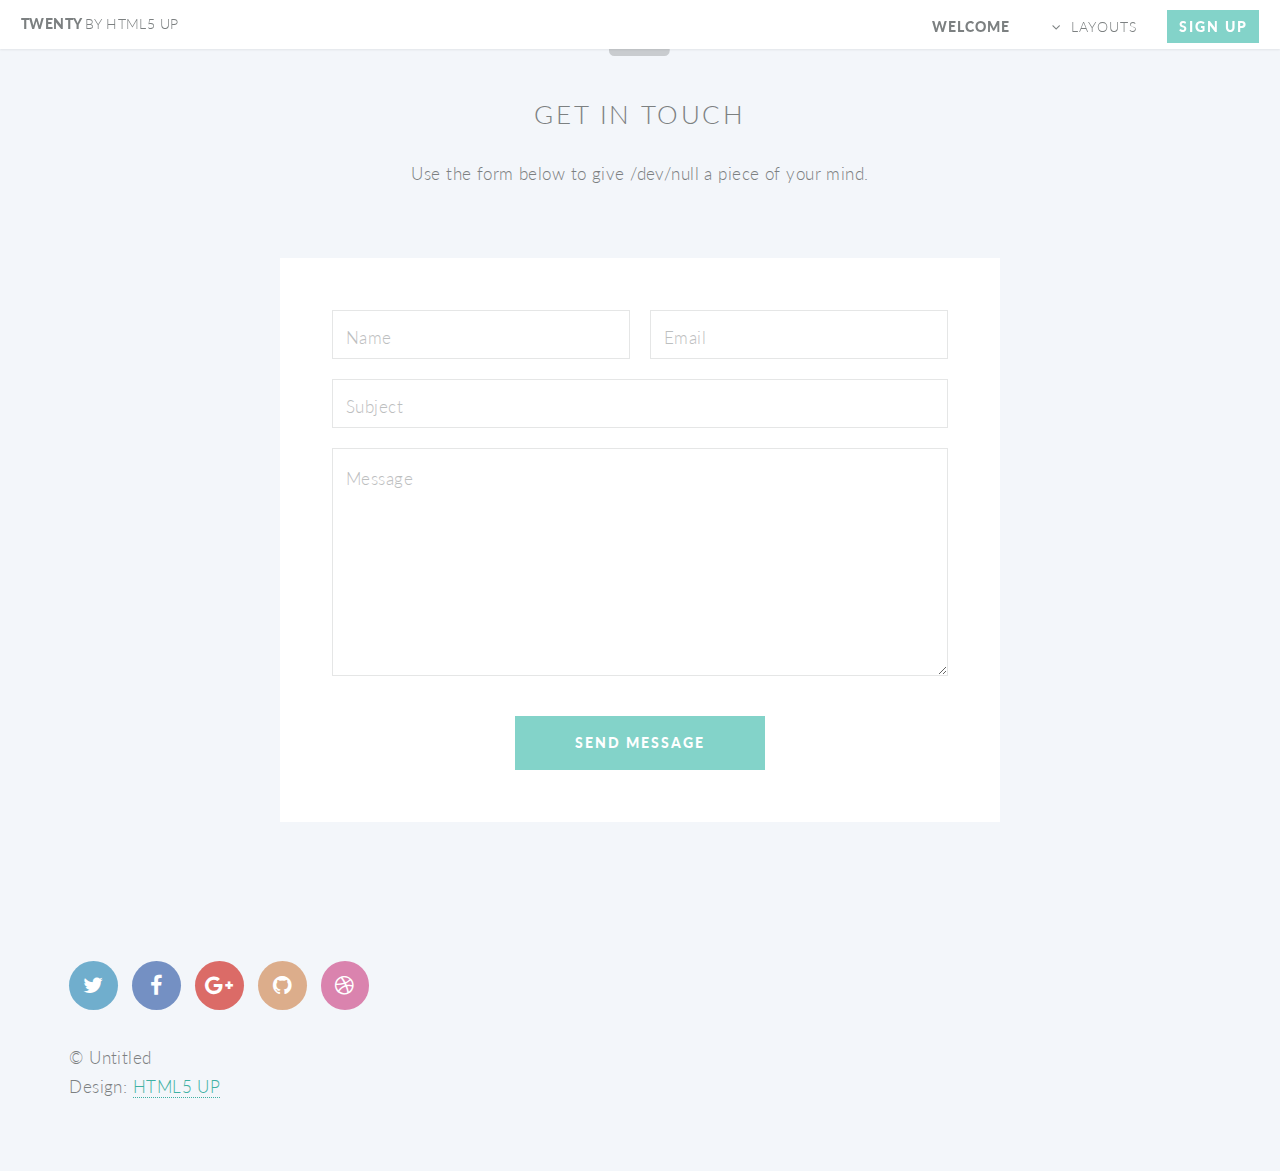
<file: contact.html>
<!DOCTYPE HTML>
<!--
	Twenty by HTML5 UP
	html5up.net | @ajlkn
	Free for personal and commercial use under the CCA 3.0 license (html5up.net/license)
-->
<html>
	<head>
		<title>Contact - Twenty by HTML5 UP</title>
		<meta charset="utf-8" />
		<meta name="viewport" content="width=device-width, initial-scale=1" />
		<!--[if lte IE 8]><script src="assets/js/ie/html5shiv.js"></script><![endif]-->
		<link rel="stylesheet" href="assets/css/main.css" />
		<!--[if lte IE 8]><link rel="stylesheet" href="assets/css/ie8.css" /><![endif]-->
		<!--[if lte IE 9]><link rel="stylesheet" href="assets/css/ie9.css" /><![endif]-->
	</head>
	<body class="contact">
		<div id="page-wrapper">

			<!-- Header -->
				<header id="header">
					<h1 id="logo"><a href="index.html">Twenty <span>by HTML5 UP</span></a></h1>
					<nav id="nav">
						<ul>
							<li class="current"><a href="index.html">Welcome</a></li>
							<li class="submenu">
								<a href="#">Layouts</a>
								<ul>
									<li><a href="left-sidebar.html">Left Sidebar</a></li>
									<li><a href="right-sidebar.html">Right Sidebar</a></li>
									<li><a href="no-sidebar.html">No Sidebar</a></li>
									<li><a href="contact.html">Contact</a></li>
									<li class="submenu">
										<a href="#">Submenu</a>
										<ul>
											<li><a href="#">Dolore Sed</a></li>
											<li><a href="#">Consequat</a></li>
											<li><a href="#">Lorem Magna</a></li>
											<li><a href="#">Sed Magna</a></li>
											<li><a href="#">Ipsum Nisl</a></li>
										</ul>
									</li>
								</ul>
							</li>
							<li><a href="#" class="button special">Sign Up</a></li>
						</ul>
					</nav>
				</header>

			<!-- Main -->
				<article id="main">

					<header class="special container">
						<span class="icon fa-envelope"></span>
						<h2>Get In Touch</h2>
						<p>Use the form below to give /dev/null a piece of your mind.</p>
					</header>

					<!-- One -->
						<section class="wrapper style4 special container 75%">

							<!-- Content -->
								<div class="content">
									<form>
										<div class="row 50%">
											<div class="6u 12u(mobile)">
												<input type="text" name="name" placeholder="Name" />
											</div>
											<div class="6u 12u(mobile)">
												<input type="text" name="email" placeholder="Email" />
											</div>
										</div>
										<div class="row 50%">
											<div class="12u">
												<input type="text" name="subject" placeholder="Subject" />
											</div>
										</div>
										<div class="row 50%">
											<div class="12u">
												<textarea name="message" placeholder="Message" rows="7"></textarea>
											</div>
										</div>
										<div class="row">
											<div class="12u">
												<ul class="buttons">
													<li><input type="submit" class="special" value="Send Message" /></li>
												</ul>
											</div>
										</div>
									</form>
								</div>

						</section>

				</article>

			<!-- Footer -->
				<footer id="footer">

					<ul class="icons">
						<li><a href="#" class="icon circle fa-twitter"><span class="label">Twitter</span></a></li>
						<li><a href="#" class="icon circle fa-facebook"><span class="label">Facebook</span></a></li>
						<li><a href="#" class="icon circle fa-google-plus"><span class="label">Google+</span></a></li>
						<li><a href="#" class="icon circle fa-github"><span class="label">Github</span></a></li>
						<li><a href="#" class="icon circle fa-dribbble"><span class="label">Dribbble</span></a></li>
					</ul>

					<ul class="copyright">
						<li>&copy; Untitled</li><li>Design: <a href="http://html5up.net">HTML5 UP</a></li>
					</ul>

				</footer>

		</div>

		<!-- Scripts -->
			<script src="assets/js/jquery.min.js"></script>
			<script src="assets/js/jquery.dropotron.min.js"></script>
			<script src="assets/js/jquery.scrolly.min.js"></script>
			<script src="assets/js/jquery.scrollgress.min.js"></script>
			<script src="assets/js/skel.min.js"></script>
			<script src="assets/js/util.js"></script>
			<!--[if lte IE 8]><script src="assets/js/ie/respond.min.js"></script><![endif]-->
			<script src="assets/js/main.js"></script>

	</body>
</html>
</file>
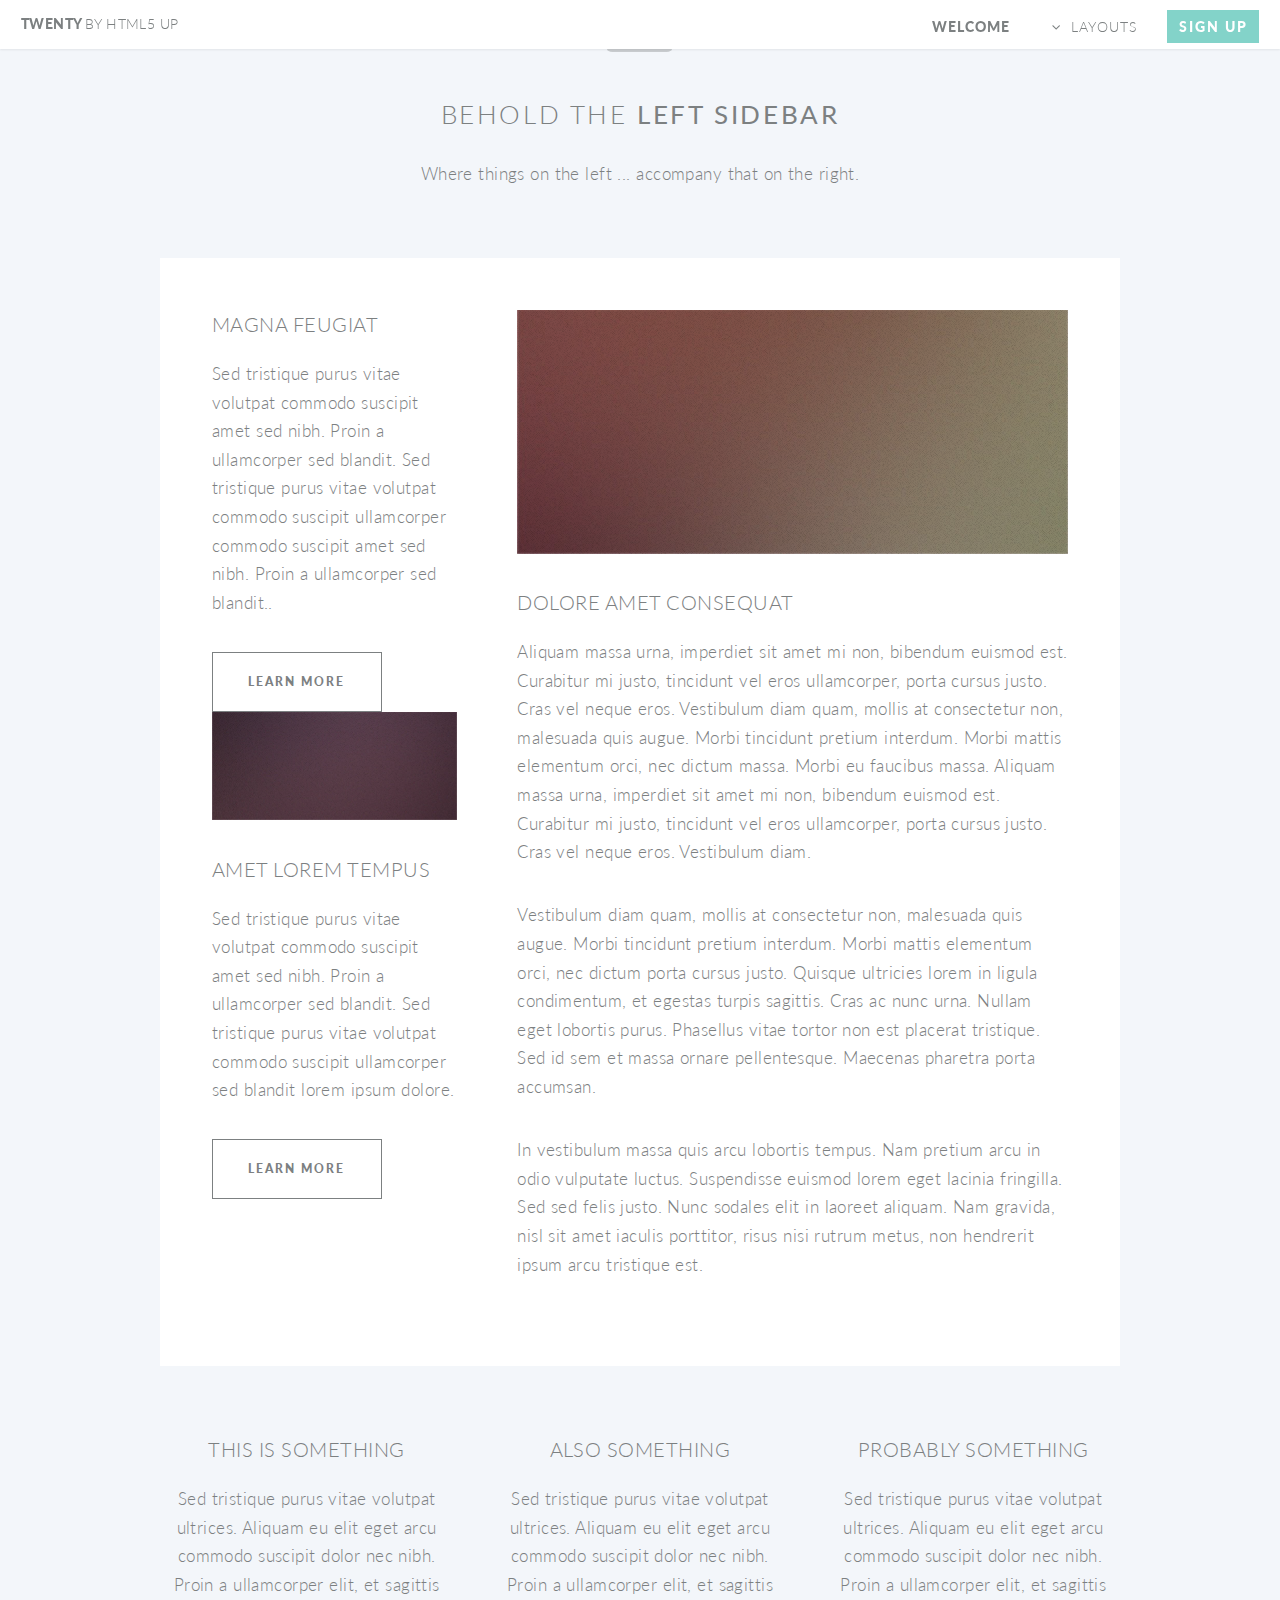
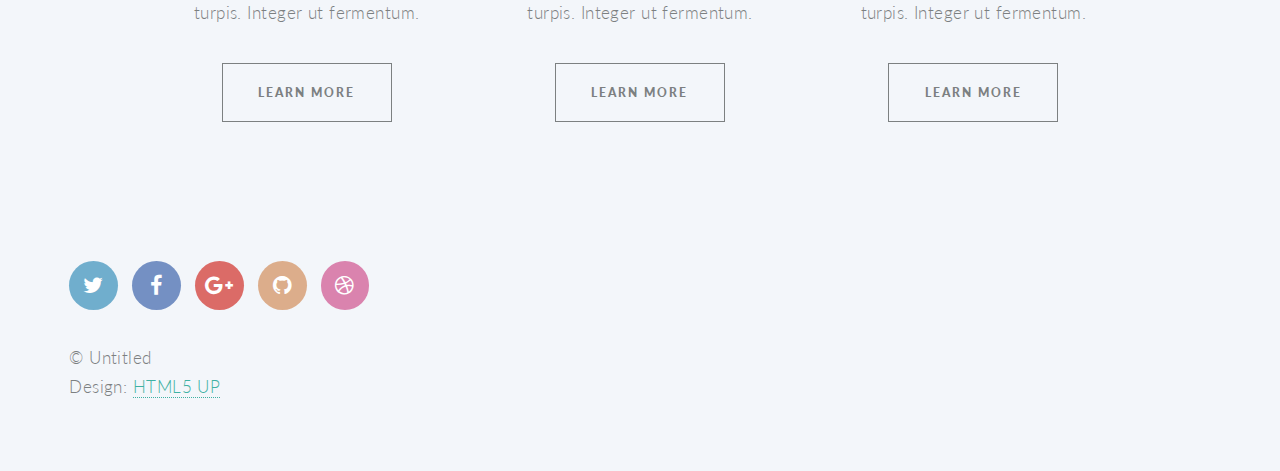
<file: left-sidebar.html>
<!DOCTYPE HTML>
<!--
	Twenty by HTML5 UP
	html5up.net | @ajlkn
	Free for personal and commercial use under the CCA 3.0 license (html5up.net/license)
-->
<html>
	<head>
		<title>Left Sidebar - Twenty by HTML5 UP</title>
		<meta charset="utf-8" />
		<meta name="viewport" content="width=device-width, initial-scale=1" />
		<!--[if lte IE 8]><script src="assets/js/ie/html5shiv.js"></script><![endif]-->
		<link rel="stylesheet" href="assets/css/main.css" />
		<!--[if lte IE 8]><link rel="stylesheet" href="assets/css/ie8.css" /><![endif]-->
		<!--[if lte IE 9]><link rel="stylesheet" href="assets/css/ie9.css" /><![endif]-->
	</head>
	<body class="left-sidebar">
		<div id="page-wrapper">

			<!-- Header -->
				<header id="header">
					<h1 id="logo"><a href="index.html">Twenty <span>by HTML5 UP</span></a></h1>
					<nav id="nav">
						<ul>
							<li class="current"><a href="index.html">Welcome</a></li>
							<li class="submenu">
								<a href="#">Layouts</a>
								<ul>
									<li><a href="left-sidebar.html">Left Sidebar</a></li>
									<li><a href="right-sidebar.html">Right Sidebar</a></li>
									<li><a href="no-sidebar.html">No Sidebar</a></li>
									<li><a href="contact.html">Contact</a></li>
									<li class="submenu">
										<a href="#">Submenu</a>
										<ul>
											<li><a href="#">Dolore Sed</a></li>
											<li><a href="#">Consequat</a></li>
											<li><a href="#">Lorem Magna</a></li>
											<li><a href="#">Sed Magna</a></li>
											<li><a href="#">Ipsum Nisl</a></li>
										</ul>
									</li>
								</ul>
							</li>
							<li><a href="#" class="button special">Sign Up</a></li>
						</ul>
					</nav>
				</header>

			<!-- Main -->
				<article id="main">

					<header class="special container">
						<span class="icon fa-laptop"></span>
						<h2>Behold the <strong>Left Sidebar</strong></h2>
						<p>Where things on the left ... accompany that on the right.</p>
					</header>

					<!-- One -->
						<section class="wrapper style4 container">

							<div class="row 150%">
								<div class="4u 12u(narrower)">

									<!-- Sidebar -->
										<div class="sidebar">
											<section>
												<header>
													<h3>Magna Feugiat</h3>
												</header>
												<p>Sed tristique purus vitae volutpat commodo suscipit amet sed nibh. Proin a ullamcorper sed blandit. Sed tristique purus vitae volutpat commodo suscipit ullamcorper commodo suscipit amet sed nibh. Proin a ullamcorper sed blandit..</p>
												<footer>
													<ul class="buttons">
														<li><a href="#" class="button small">Learn More</a></li>
													</ul>
												</footer>
											</section>

											<section>
												<a href="#" class="image featured"><img src="images/pic03.jpg" alt="" /></a>
												<header>
													<h3>Amet Lorem Tempus</h3>
												</header>
												<p>Sed tristique purus vitae volutpat commodo suscipit amet sed nibh. Proin a ullamcorper sed blandit. Sed tristique purus vitae volutpat commodo suscipit ullamcorper sed blandit lorem ipsum dolore.</p>
												<footer>
													<ul class="buttons">
														<li><a href="#" class="button small">Learn More</a></li>
													</ul>
												</footer>
											</section>
										</div>

								</div>
								<div class="8u 12u(narrower) important(narrower)">

									<!-- Content -->
										<div class="content">
											<section>
												<a href="#" class="image featured"><img src="images/pic02.jpg" alt="" /></a>
												<header>
													<h3>Dolore Amet Consequat</h3>
												</header>
												<p>Aliquam massa urna, imperdiet sit amet mi non, bibendum euismod est. Curabitur mi justo, tincidunt vel eros ullamcorper, porta cursus justo. Cras vel neque eros. Vestibulum diam quam, mollis at consectetur non, malesuada quis augue. Morbi tincidunt pretium interdum. Morbi mattis elementum orci, nec dictum massa. Morbi eu faucibus massa. Aliquam massa urna, imperdiet sit amet mi non, bibendum euismod est. Curabitur mi justo, tincidunt vel eros ullamcorper, porta cursus justo. Cras vel neque eros. Vestibulum diam.</p>
												<p>Vestibulum diam quam, mollis at consectetur non, malesuada quis augue. Morbi tincidunt pretium interdum. Morbi mattis elementum orci, nec dictum porta cursus justo. Quisque ultricies lorem in ligula condimentum, et egestas turpis sagittis. Cras ac nunc urna. Nullam eget lobortis purus. Phasellus vitae tortor non est placerat tristique. Sed id sem et massa ornare pellentesque. Maecenas pharetra porta accumsan. </p>
												<p>In vestibulum massa quis arcu lobortis tempus. Nam pretium arcu in odio vulputate luctus. Suspendisse euismod lorem eget lacinia fringilla. Sed sed felis justo. Nunc sodales elit in laoreet aliquam. Nam gravida, nisl sit amet iaculis porttitor, risus nisi rutrum metus, non hendrerit ipsum arcu tristique est.</p>
											</section>
										</div>

								</div>
							</div>
						</section>

					<!-- Two -->
						<section class="wrapper style1 container special">
							<div class="row">
								<div class="4u 12u(narrower)">

									<section>
										<header>
											<h3>This is Something</h3>
										</header>
										<p>Sed tristique purus vitae volutpat ultrices. Aliquam eu elit eget arcu commodo suscipit dolor nec nibh. Proin a ullamcorper elit, et sagittis turpis. Integer ut fermentum.</p>
										<footer>
											<ul class="buttons">
												<li><a href="#" class="button small">Learn More</a></li>
											</ul>
										</footer>
									</section>

								</div>
								<div class="4u 12u(narrower)">

									<section>
										<header>
											<h3>Also Something</h3>
										</header>
										<p>Sed tristique purus vitae volutpat ultrices. Aliquam eu elit eget arcu commodo suscipit dolor nec nibh. Proin a ullamcorper elit, et sagittis turpis. Integer ut fermentum.</p>
										<footer>
											<ul class="buttons">
												<li><a href="#" class="button small">Learn More</a></li>
											</ul>
										</footer>
									</section>

								</div>
								<div class="4u 12u(narrower)">

									<section>
										<header>
											<h3>Probably Something</h3>
										</header>
										<p>Sed tristique purus vitae volutpat ultrices. Aliquam eu elit eget arcu commodo suscipit dolor nec nibh. Proin a ullamcorper elit, et sagittis turpis. Integer ut fermentum.</p>
										<footer>
											<ul class="buttons">
												<li><a href="#" class="button small">Learn More</a></li>
											</ul>
										</footer>
									</section>

								</div>
							</div>
						</section>

				</article>

			<!-- Footer -->
				<footer id="footer">

					<ul class="icons">
						<li><a href="#" class="icon circle fa-twitter"><span class="label">Twitter</span></a></li>
						<li><a href="#" class="icon circle fa-facebook"><span class="label">Facebook</span></a></li>
						<li><a href="#" class="icon circle fa-google-plus"><span class="label">Google+</span></a></li>
						<li><a href="#" class="icon circle fa-github"><span class="label">Github</span></a></li>
						<li><a href="#" class="icon circle fa-dribbble"><span class="label">Dribbble</span></a></li>
					</ul>

					<ul class="copyright">
						<li>&copy; Untitled</li><li>Design: <a href="http://html5up.net">HTML5 UP</a></li>
					</ul>

				</footer>

		</div>

		<!-- Scripts -->
			<script src="assets/js/jquery.min.js"></script>
			<script src="assets/js/jquery.dropotron.min.js"></script>
			<script src="assets/js/jquery.scrolly.min.js"></script>
			<script src="assets/js/jquery.scrollgress.min.js"></script>
			<script src="assets/js/skel.min.js"></script>
			<script src="assets/js/util.js"></script>
			<!--[if lte IE 8]><script src="assets/js/ie/respond.min.js"></script><![endif]-->
			<script src="assets/js/main.js"></script>

	</body>
</html>
</file>
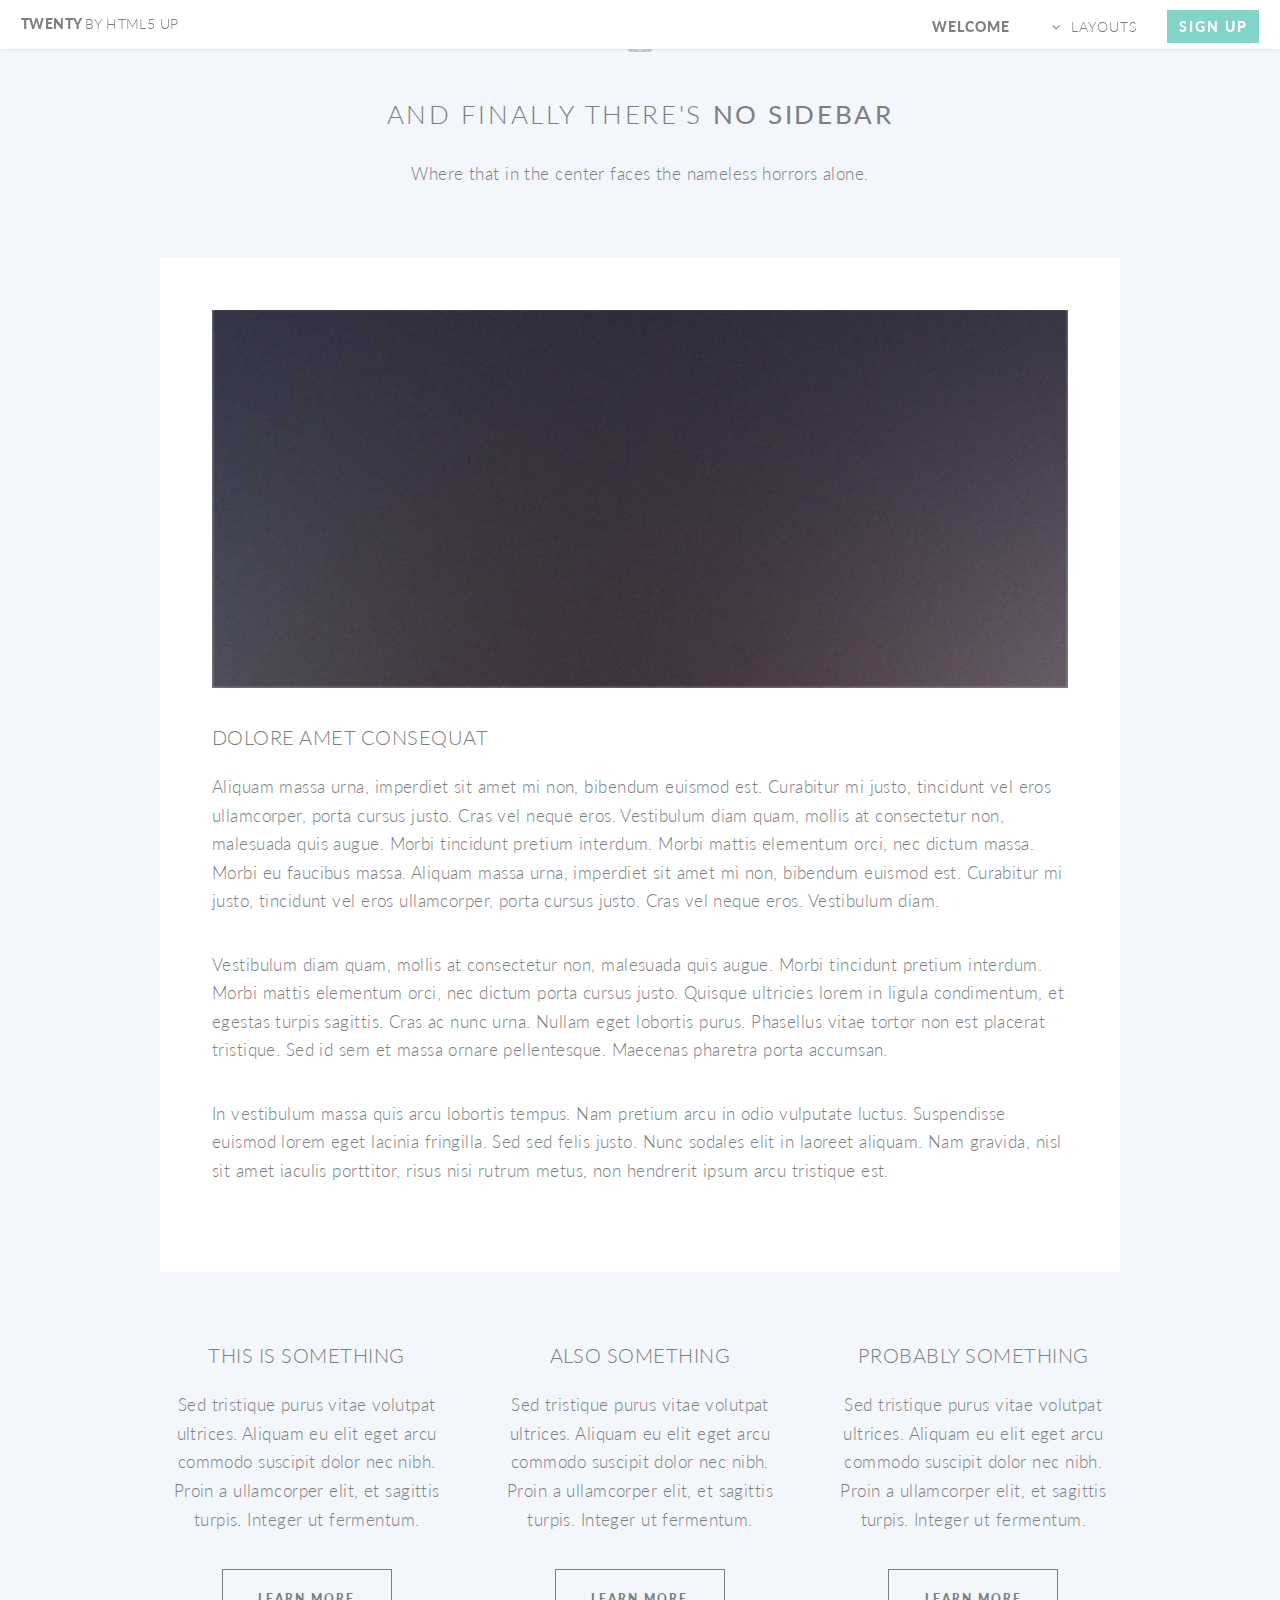
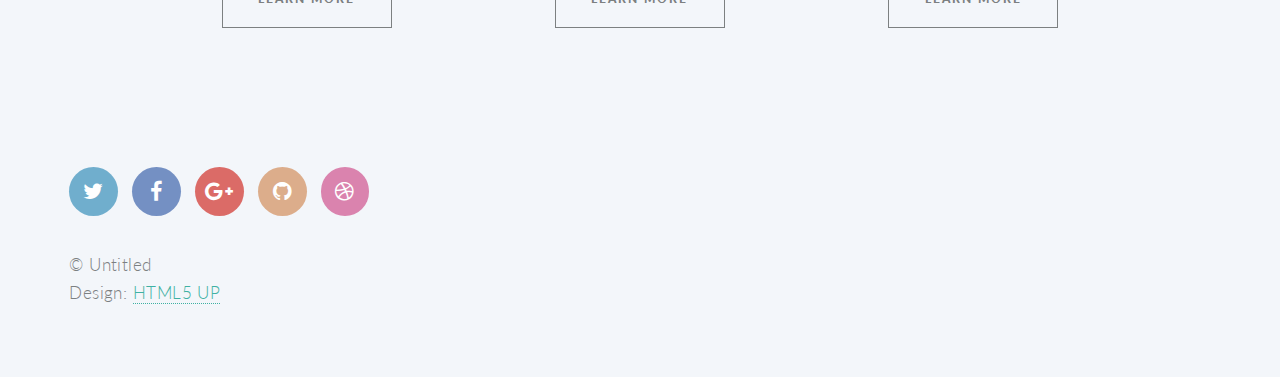
<file: no-sidebar.html>
<!DOCTYPE HTML>
<!--
	Twenty by HTML5 UP
	html5up.net | @ajlkn
	Free for personal and commercial use under the CCA 3.0 license (html5up.net/license)
-->
<html>
	<head>
		<title>No Sidebar - Twenty by HTML5 UP</title>
		<meta charset="utf-8" />
		<meta name="viewport" content="width=device-width, initial-scale=1" />
		<!--[if lte IE 8]><script src="assets/js/ie/html5shiv.js"></script><![endif]-->
		<link rel="stylesheet" href="assets/css/main.css" />
		<!--[if lte IE 8]><link rel="stylesheet" href="assets/css/ie8.css" /><![endif]-->
		<!--[if lte IE 9]><link rel="stylesheet" href="assets/css/ie9.css" /><![endif]-->
	</head>
	<body class="no-sidebar">
		<div id="page-wrapper">

			<!-- Header -->
				<header id="header">
					<h1 id="logo"><a href="index.html">Twenty <span>by HTML5 UP</span></a></h1>
					<nav id="nav">
						<ul>
							<li class="current"><a href="index.html">Welcome</a></li>
							<li class="submenu">
								<a href="#">Layouts</a>
								<ul>
									<li><a href="left-sidebar.html">Left Sidebar</a></li>
									<li><a href="right-sidebar.html">Right Sidebar</a></li>
									<li><a href="no-sidebar.html">No Sidebar</a></li>
									<li><a href="contact.html">Contact</a></li>
									<li class="submenu">
										<a href="#">Submenu</a>
										<ul>
											<li><a href="#">Dolore Sed</a></li>
											<li><a href="#">Consequat</a></li>
											<li><a href="#">Lorem Magna</a></li>
											<li><a href="#">Sed Magna</a></li>
											<li><a href="#">Ipsum Nisl</a></li>
										</ul>
									</li>
								</ul>
							</li>
							<li><a href="#" class="button special">Sign Up</a></li>
						</ul>
					</nav>
				</header>

			<!-- Main -->
				<article id="main">

					<header class="special container">
						<span class="icon fa-mobile"></span>
						<h2>And finally there's <strong>No Sidebar</strong></h2>
						<p>Where that in the center faces the nameless horrors alone.</p>
					</header>

					<!-- One -->
						<section class="wrapper style4 container">

							<!-- Content -->
								<div class="content">
									<section>
										<a href="#" class="image featured"><img src="images/pic04.jpg" alt="" /></a>
										<header>
											<h3>Dolore Amet Consequat</h3>
										</header>
										<p>Aliquam massa urna, imperdiet sit amet mi non, bibendum euismod est. Curabitur mi justo, tincidunt vel eros ullamcorper, porta cursus justo. Cras vel neque eros. Vestibulum diam quam, mollis at consectetur non, malesuada quis augue. Morbi tincidunt pretium interdum. Morbi mattis elementum orci, nec dictum massa. Morbi eu faucibus massa. Aliquam massa urna, imperdiet sit amet mi non, bibendum euismod est. Curabitur mi justo, tincidunt vel eros ullamcorper, porta cursus justo. Cras vel neque eros. Vestibulum diam.</p>
										<p>Vestibulum diam quam, mollis at consectetur non, malesuada quis augue. Morbi tincidunt pretium interdum. Morbi mattis elementum orci, nec dictum porta cursus justo. Quisque ultricies lorem in ligula condimentum, et egestas turpis sagittis. Cras ac nunc urna. Nullam eget lobortis purus. Phasellus vitae tortor non est placerat tristique. Sed id sem et massa ornare pellentesque. Maecenas pharetra porta accumsan. </p>
										<p>In vestibulum massa quis arcu lobortis tempus. Nam pretium arcu in odio vulputate luctus. Suspendisse euismod lorem eget lacinia fringilla. Sed sed felis justo. Nunc sodales elit in laoreet aliquam. Nam gravida, nisl sit amet iaculis porttitor, risus nisi rutrum metus, non hendrerit ipsum arcu tristique est.</p>
									</section>
								</div>

						</section>

					<!-- Two -->
						<section class="wrapper style1 container special">
							<div class="row">
								<div class="4u 12u(narrower)">

									<section>
										<header>
											<h3>This is Something</h3>
										</header>
										<p>Sed tristique purus vitae volutpat ultrices. Aliquam eu elit eget arcu commodo suscipit dolor nec nibh. Proin a ullamcorper elit, et sagittis turpis. Integer ut fermentum.</p>
										<footer>
											<ul class="buttons">
												<li><a href="#" class="button small">Learn More</a></li>
											</ul>
										</footer>
									</section>

								</div>
								<div class="4u 12u(narrower)">

									<section>
										<header>
											<h3>Also Something</h3>
										</header>
										<p>Sed tristique purus vitae volutpat ultrices. Aliquam eu elit eget arcu commodo suscipit dolor nec nibh. Proin a ullamcorper elit, et sagittis turpis. Integer ut fermentum.</p>
										<footer>
											<ul class="buttons">
												<li><a href="#" class="button small">Learn More</a></li>
											</ul>
										</footer>
									</section>

								</div>
								<div class="4u 12u(narrower)">

									<section>
										<header>
											<h3>Probably Something</h3>
										</header>
										<p>Sed tristique purus vitae volutpat ultrices. Aliquam eu elit eget arcu commodo suscipit dolor nec nibh. Proin a ullamcorper elit, et sagittis turpis. Integer ut fermentum.</p>
										<footer>
											<ul class="buttons">
												<li><a href="#" class="button small">Learn More</a></li>
											</ul>
										</footer>
									</section>

								</div>
							</div>
						</section>

				</article>

			<!-- Footer -->
				<footer id="footer">

					<ul class="icons">
						<li><a href="#" class="icon circle fa-twitter"><span class="label">Twitter</span></a></li>
						<li><a href="#" class="icon circle fa-facebook"><span class="label">Facebook</span></a></li>
						<li><a href="#" class="icon circle fa-google-plus"><span class="label">Google+</span></a></li>
						<li><a href="#" class="icon circle fa-github"><span class="label">Github</span></a></li>
						<li><a href="#" class="icon circle fa-dribbble"><span class="label">Dribbble</span></a></li>
					</ul>

					<ul class="copyright">
						<li>&copy; Untitled</li><li>Design: <a href="http://html5up.net">HTML5 UP</a></li>
					</ul>

				</footer>

		</div>

		<!-- Scripts -->
			<script src="assets/js/jquery.min.js"></script>
			<script src="assets/js/jquery.dropotron.min.js"></script>
			<script src="assets/js/jquery.scrolly.min.js"></script>
			<script src="assets/js/jquery.scrollgress.min.js"></script>
			<script src="assets/js/skel.min.js"></script>
			<script src="assets/js/util.js"></script>
			<!--[if lte IE 8]><script src="assets/js/ie/respond.min.js"></script><![endif]-->
			<script src="assets/js/main.js"></script>

	</body>
</html>
</file>
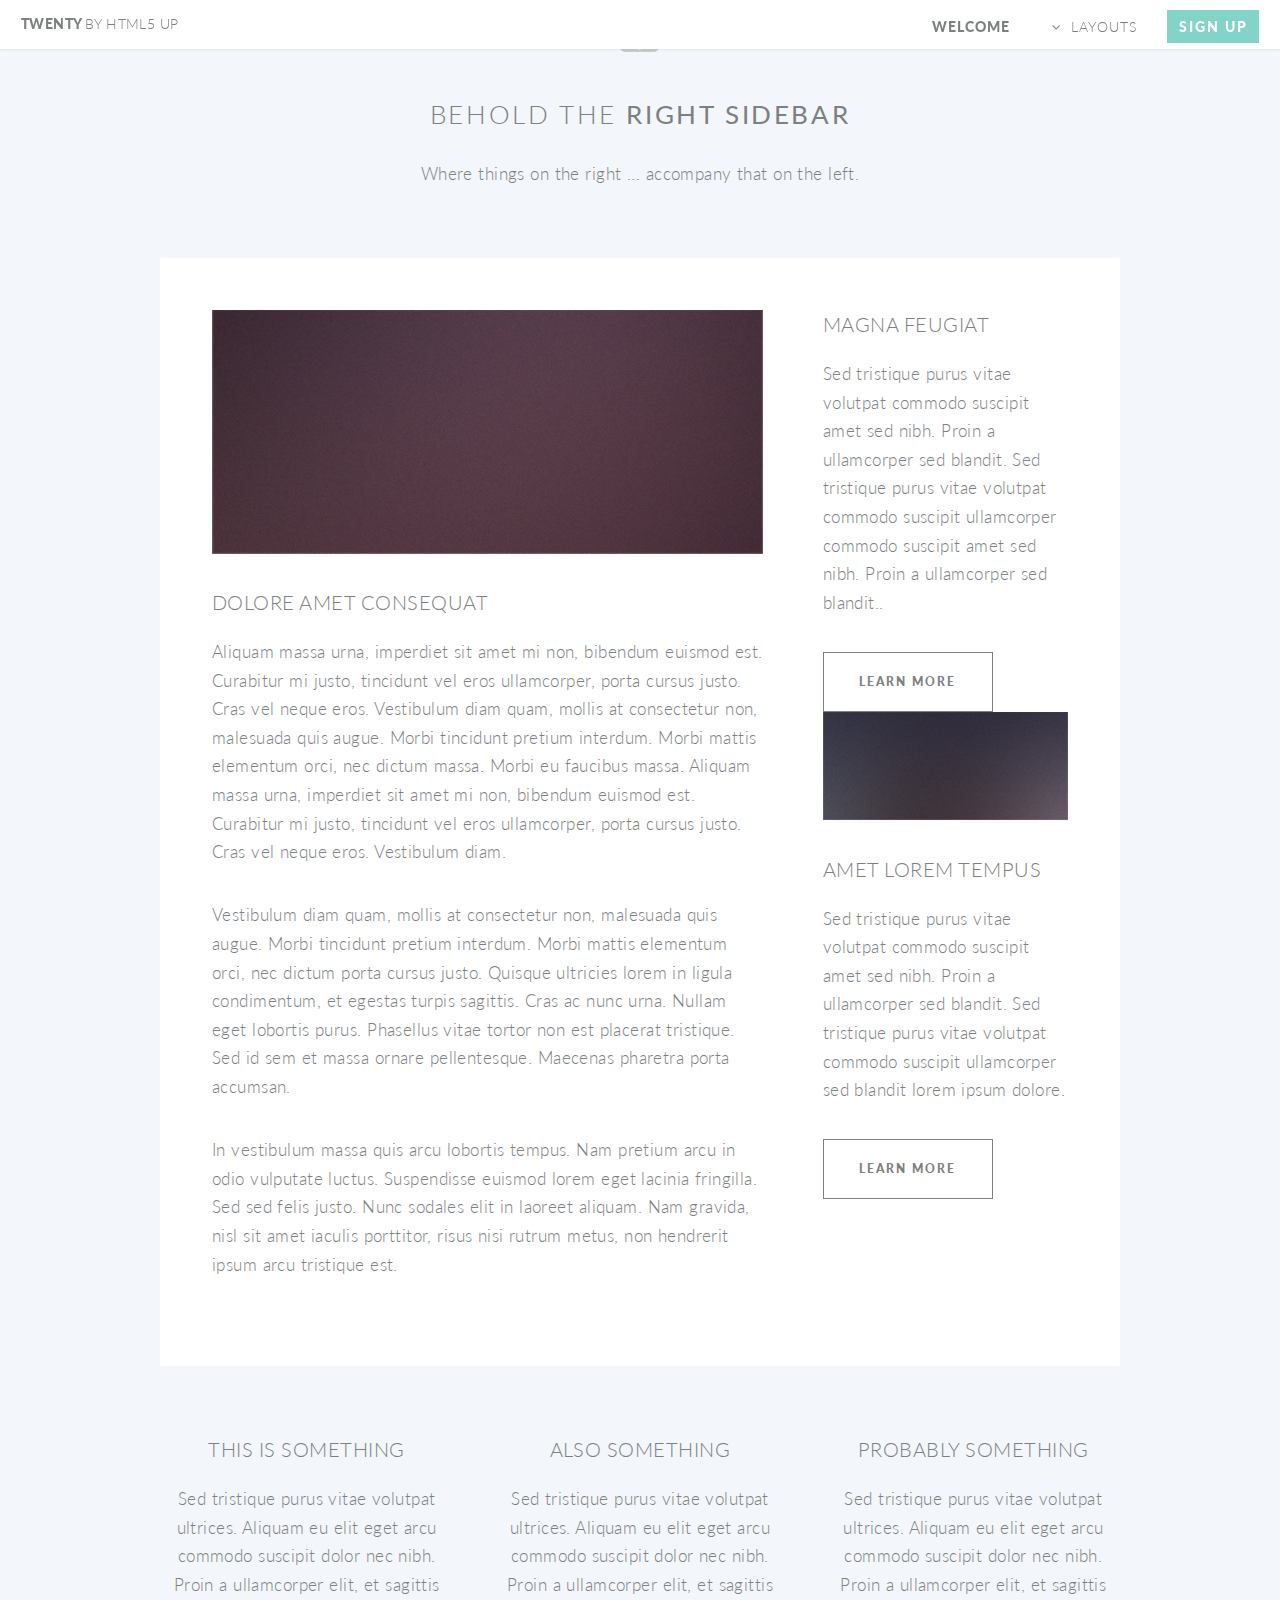
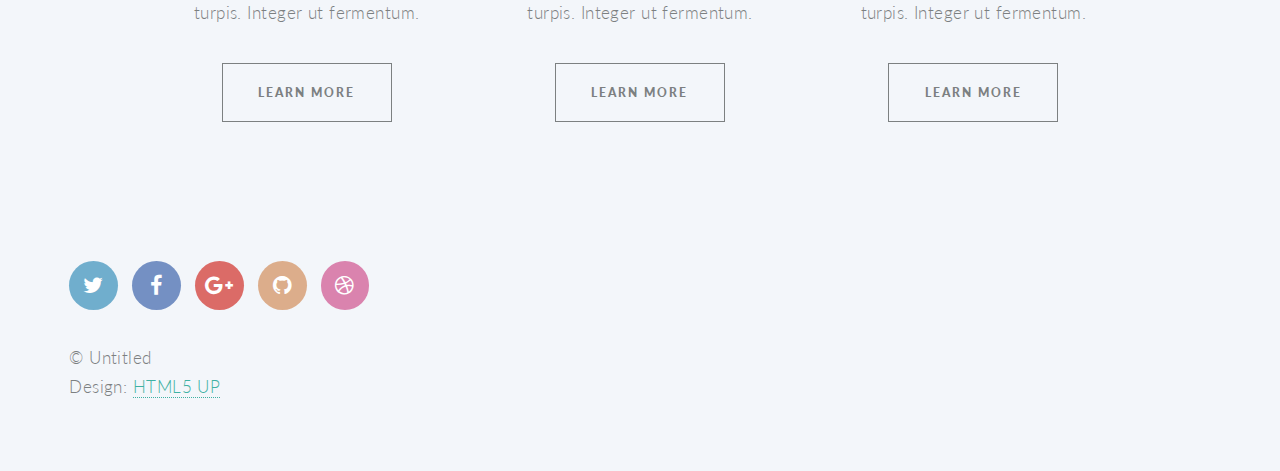
<file: right-sidebar.html>
<!DOCTYPE HTML>
<!--
	Twenty by HTML5 UP
	html5up.net | @ajlkn
	Free for personal and commercial use under the CCA 3.0 license (html5up.net/license)
-->
<html>
	<head>
		<title>Right Sidebar - Twenty by HTML5 UP</title>
		<meta charset="utf-8" />
		<meta name="viewport" content="width=device-width, initial-scale=1" />
		<!--[if lte IE 8]><script src="assets/js/ie/html5shiv.js"></script><![endif]-->
		<link rel="stylesheet" href="assets/css/main.css" />
		<!--[if lte IE 8]><link rel="stylesheet" href="assets/css/ie8.css" /><![endif]-->
		<!--[if lte IE 9]><link rel="stylesheet" href="assets/css/ie9.css" /><![endif]-->
	</head>
	<body class="right-sidebar">
		<div id="page-wrapper">

			<!-- Header -->
				<header id="header">
					<h1 id="logo"><a href="index.html">Twenty <span>by HTML5 UP</span></a></h1>
					<nav id="nav">
						<ul>
							<li class="current"><a href="index.html">Welcome</a></li>
							<li class="submenu">
								<a href="#">Layouts</a>
								<ul>
									<li><a href="left-sidebar.html">Left Sidebar</a></li>
									<li><a href="right-sidebar.html">Right Sidebar</a></li>
									<li><a href="no-sidebar.html">No Sidebar</a></li>
									<li><a href="contact.html">Contact</a></li>
									<li class="submenu">
										<a href="#">Submenu</a>
										<ul>
											<li><a href="#">Dolore Sed</a></li>
											<li><a href="#">Consequat</a></li>
											<li><a href="#">Lorem Magna</a></li>
											<li><a href="#">Sed Magna</a></li>
											<li><a href="#">Ipsum Nisl</a></li>
										</ul>
									</li>
								</ul>
							</li>
							<li><a href="#" class="button special">Sign Up</a></li>
						</ul>
					</nav>
				</header>

			<!-- Main -->
				<article id="main">

					<header class="special container">
						<span class="icon fa-tablet"></span>
						<h2>Behold the <strong>Right Sidebar</strong></h2>
						<p>Where things on the right ... accompany that on the left.</p>
					</header>

					<!-- One -->
						<section class="wrapper style4 container">

							<div class="row 150%">
								<div class="8u 12u(narrower)">

									<!-- Content -->
										<div class="content">
											<section>
												<a href="#" class="image featured"><img src="images/pic03.jpg" alt="" /></a>
												<header>
													<h3>Dolore Amet Consequat</h3>
												</header>
												<p>Aliquam massa urna, imperdiet sit amet mi non, bibendum euismod est. Curabitur mi justo, tincidunt vel eros ullamcorper, porta cursus justo. Cras vel neque eros. Vestibulum diam quam, mollis at consectetur non, malesuada quis augue. Morbi tincidunt pretium interdum. Morbi mattis elementum orci, nec dictum massa. Morbi eu faucibus massa. Aliquam massa urna, imperdiet sit amet mi non, bibendum euismod est. Curabitur mi justo, tincidunt vel eros ullamcorper, porta cursus justo. Cras vel neque eros. Vestibulum diam.</p>
												<p>Vestibulum diam quam, mollis at consectetur non, malesuada quis augue. Morbi tincidunt pretium interdum. Morbi mattis elementum orci, nec dictum porta cursus justo. Quisque ultricies lorem in ligula condimentum, et egestas turpis sagittis. Cras ac nunc urna. Nullam eget lobortis purus. Phasellus vitae tortor non est placerat tristique. Sed id sem et massa ornare pellentesque. Maecenas pharetra porta accumsan. </p>
												<p>In vestibulum massa quis arcu lobortis tempus. Nam pretium arcu in odio vulputate luctus. Suspendisse euismod lorem eget lacinia fringilla. Sed sed felis justo. Nunc sodales elit in laoreet aliquam. Nam gravida, nisl sit amet iaculis porttitor, risus nisi rutrum metus, non hendrerit ipsum arcu tristique est.</p>
											</section>
										</div>

								</div>
								<div class="4u 12u(narrower)">

									<!-- Sidebar -->
										<div class="sidebar">
											<section>
												<header>
													<h3>Magna Feugiat</h3>
												</header>
												<p>Sed tristique purus vitae volutpat commodo suscipit amet sed nibh. Proin a ullamcorper sed blandit. Sed tristique purus vitae volutpat commodo suscipit ullamcorper commodo suscipit amet sed nibh. Proin a ullamcorper sed blandit..</p>
												<footer>
													<ul class="buttons">
														<li><a href="#" class="button small">Learn More</a></li>
													</ul>
												</footer>
											</section>

											<section>
												<a href="#" class="image featured"><img src="images/pic04.jpg" alt="" /></a>
												<header>
													<h3>Amet Lorem Tempus</h3>
												</header>
												<p>Sed tristique purus vitae volutpat commodo suscipit amet sed nibh. Proin a ullamcorper sed blandit. Sed tristique purus vitae volutpat commodo suscipit ullamcorper sed blandit lorem ipsum dolore.</p>
												<footer>
													<ul class="buttons">
														<li><a href="#" class="button small">Learn More</a></li>
													</ul>
												</footer>
											</section>
										</div>

								</div>
							</div>
						</section>

					<!-- Two -->
						<section class="wrapper style1 container special">
							<div class="row">
								<div class="4u 12u(narrower)">

									<section>
										<header>
											<h3>This is Something</h3>
										</header>
										<p>Sed tristique purus vitae volutpat ultrices. Aliquam eu elit eget arcu commodo suscipit dolor nec nibh. Proin a ullamcorper elit, et sagittis turpis. Integer ut fermentum.</p>
										<footer>
											<ul class="buttons">
												<li><a href="#" class="button small">Learn More</a></li>
											</ul>
										</footer>
									</section>

								</div>
								<div class="4u 12u(narrower)">

									<section>
										<header>
											<h3>Also Something</h3>
										</header>
										<p>Sed tristique purus vitae volutpat ultrices. Aliquam eu elit eget arcu commodo suscipit dolor nec nibh. Proin a ullamcorper elit, et sagittis turpis. Integer ut fermentum.</p>
										<footer>
											<ul class="buttons">
												<li><a href="#" class="button small">Learn More</a></li>
											</ul>
										</footer>
									</section>

								</div>
								<div class="4u 12u(narrower)">

									<section>
										<header>
											<h3>Probably Something</h3>
										</header>
										<p>Sed tristique purus vitae volutpat ultrices. Aliquam eu elit eget arcu commodo suscipit dolor nec nibh. Proin a ullamcorper elit, et sagittis turpis. Integer ut fermentum.</p>
										<footer>
											<ul class="buttons">
												<li><a href="#" class="button small">Learn More</a></li>
											</ul>
										</footer>
									</section>

								</div>
							</div>
						</section>

				</article>

			<!-- Footer -->
				<footer id="footer">

					<ul class="icons">
						<li><a href="#" class="icon circle fa-twitter"><span class="label">Twitter</span></a></li>
						<li><a href="#" class="icon circle fa-facebook"><span class="label">Facebook</span></a></li>
						<li><a href="#" class="icon circle fa-google-plus"><span class="label">Google+</span></a></li>
						<li><a href="#" class="icon circle fa-github"><span class="label">Github</span></a></li>
						<li><a href="#" class="icon circle fa-dribbble"><span class="label">Dribbble</span></a></li>
					</ul>

					<ul class="copyright">
						<li>&copy; Untitled</li><li>Design: <a href="http://html5up.net">HTML5 UP</a></li>
					</ul>

				</footer>

		</div>

		<!-- Scripts -->
			<script src="assets/js/jquery.min.js"></script>
			<script src="assets/js/jquery.dropotron.min.js"></script>
			<script src="assets/js/jquery.scrolly.min.js"></script>
			<script src="assets/js/jquery.scrollgress.min.js"></script>
			<script src="assets/js/skel.min.js"></script>
			<script src="assets/js/util.js"></script>
			<!--[if lte IE 8]><script src="assets/js/ie/respond.min.js"></script><![endif]-->
			<script src="assets/js/main.js"></script>

	</body>
</html>
</file>
<file: assets/css/ie8.css>
/*
	Twenty by HTML5 UP
	html5up.net | @ajlkn
	Free for personal and commercial use under the CCA 3.0 license (html5up.net/license)
*/

/* Section/Article */

	section > .last-child, section.last-child,
	article > .last-child,
	article.last-child {
		margin-bottom: 0;
	}

/* Banner */

	#banner {
		background-image: url("../../images/banner.jpg");
		background-repeat: no-repeat;
		background-size: cover;
		background-position: auto;
		-ms-behavior: url("assets/js/ie/backgroundsize.min.htc");
	}

		#banner .inner {
			background: #341b2b;
		}

/* CTA */

	#cta {
		background-image: url("../../images/banner.jpg");
		background-repeat: no-repeat;
		background-size: cover;
		background-position: auto;
		-ms-behavior: url("assets/js/ie/backgroundsize.min.htc");
	}
</file>
<file: assets/css/ie9.css>
/*
	Twenty by HTML5 UP
	html5up.net | @ajlkn
	Free for personal and commercial use under the CCA 3.0 license (html5up.net/license)
*/

/* Banner */

	#banner .inner {
		opacity: 1.0;
	}
</file>
<file: assets/css/main.css>
@import url("font-awesome.min.css");
@import url("https://fonts.googleapis.com/css?family=Lato:300,400,900");

/*
	Twenty by HTML5 UP
	html5up.net | @ajlkn
	Free for personal and commercial use under the CCA 3.0 license (html5up.net/license)
*/

/* Reset */

	html, body, div, span, applet, object, iframe, h1, h2, h3, h4, h5, h6, p, blockquote, pre, a, abbr, acronym, address, big, cite, code, del, dfn, em, img, ins, kbd, q, s, samp, small, strike, strong, sub, sup, tt, var, b, u, i, center, dl, dt, dd, ol, ul, li, fieldset, form, label, legend, table, caption, tbody, tfoot, thead, tr, th, td, article, aside, canvas, details, embed, figure, figcaption, footer, header, hgroup, menu, nav, output, ruby, section, summary, time, mark, audio, video {
		margin: 0;
		padding: 0;
		border: 0;
		font-size: 100%;
		font: inherit;
		vertical-align: baseline;
	}

	article, aside, details, figcaption, figure, footer, header, hgroup, menu, nav, section {
		display: block;
	}

	body {
		line-height: 1;
	}

	ol, ul {
		list-style: none;
	}

	blockquote, q {
		quotes: none;
	}

	blockquote:before, blockquote:after, q:before, q:after {
		content: '';
		content: none;
	}

	table {
		border-collapse: collapse;
		border-spacing: 0;
	}

	body {
		-webkit-text-size-adjust: none;
	}

/* Box Model */

	*, *:before, *:after {
		-moz-box-sizing: border-box;
		-webkit-box-sizing: border-box;
		box-sizing: border-box;
	}

/* Containers */

	.container {
		margin-left: auto;
		margin-right: auto;
	}

	.container.\31 25\25 {
		width: 100%;
		max-width: 1750px;
		min-width: 1400px;
	}

	.container.\37 5\25 {
		width: 1050px;
	}

	.container.\35 0\25 {
		width: 700px;
	}

	.container.\32 5\25 {
		width: 350px;
	}

	.container {
		width: 1400px;
	}

	@media screen and (max-width: 1680px) {

		.container.\31 25\25 {
			width: 100%;
			max-width: 1500px;
			min-width: 1200px;
		}

		.container.\37 5\25 {
			width: 900px;
		}

		.container.\35 0\25 {
			width: 600px;
		}

		.container.\32 5\25 {
			width: 300px;
		}

		.container {
			width: 1200px;
		}

	}

	@media screen and (max-width: 1280px) {

		.container.\31 25\25 {
			width: 100%;
			max-width: 1200px;
			min-width: 960px;
		}

		.container.\37 5\25 {
			width: 720px;
		}

		.container.\35 0\25 {
			width: 480px;
		}

		.container.\32 5\25 {
			width: 240px;
		}

		.container {
			width: 960px;
		}

	}

	@media screen and (max-width: 980px) {

		.container.\31 25\25 {
			width: 100%;
			max-width: 118.75%;
			min-width: 95%;
		}

		.container.\37 5\25 {
			width: 71.25%;
		}

		.container.\35 0\25 {
			width: 47.5%;
		}

		.container.\32 5\25 {
			width: 23.75%;
		}

		.container {
			width: 95%;
		}

	}

	@media screen and (max-width: 840px) {

		.container.\31 25\25 {
			width: 100%;
			max-width: 118.75%;
			min-width: 95%;
		}

		.container.\37 5\25 {
			width: 71.25%;
		}

		.container.\35 0\25 {
			width: 47.5%;
		}

		.container.\32 5\25 {
			width: 23.75%;
		}

		.container {
			width: 95% !important;
		}

	}

	@media screen and (max-width: 736px) {

		.container.\31 25\25 {
			width: 100%;
			max-width: 125%;
			min-width: 100%;
		}

		.container.\37 5\25 {
			width: 75%;
		}

		.container.\35 0\25 {
			width: 50%;
		}

		.container.\32 5\25 {
			width: 25%;
		}

		.container {
			width: 100% !important;
		}

	}

/* Grid */

	.row {
		border-bottom: solid 1px transparent;
		-moz-box-sizing: border-box;
		-webkit-box-sizing: border-box;
		box-sizing: border-box;
	}

	.row > * {
		float: left;
		-moz-box-sizing: border-box;
		-webkit-box-sizing: border-box;
		box-sizing: border-box;
	}

	.row:after, .row:before {
		content: '';
		display: block;
		clear: both;
		height: 0;
	}

	.row.uniform > * > :first-child {
		margin-top: 0;
	}

	.row.uniform > * > :last-child {
		margin-bottom: 0;
	}

	.row.\30 \25 > * {
		padding: 0px 0 0 0px;
	}

	.row.\30 \25 {
		margin: 0px 0 -1px 0px;
	}

	.row.uniform.\30 \25 > * {
		padding: 0px 0 0 0px;
	}

	.row.uniform.\30 \25 {
		margin: 0px 0 -1px 0px;
	}

	.row > * {
		padding: 50px 0 0 50px;
	}

	.row {
		margin: -50px 0 -1px -50px;
	}

	.row.uniform > * {
		padding: 50px 0 0 50px;
	}

	.row.uniform {
		margin: -50px 0 -1px -50px;
	}

	.row.\32 00\25 > * {
		padding: 100px 0 0 100px;
	}

	.row.\32 00\25 {
		margin: -100px 0 -1px -100px;
	}

	.row.uniform.\32 00\25 > * {
		padding: 100px 0 0 100px;
	}

	.row.uniform.\32 00\25 {
		margin: -100px 0 -1px -100px;
	}

	.row.\31 50\25 > * {
		padding: 75px 0 0 75px;
	}

	.row.\31 50\25 {
		margin: -75px 0 -1px -75px;
	}

	.row.uniform.\31 50\25 > * {
		padding: 75px 0 0 75px;
	}

	.row.uniform.\31 50\25 {
		margin: -75px 0 -1px -75px;
	}

	.row.\35 0\25 > * {
		padding: 25px 0 0 25px;
	}

	.row.\35 0\25 {
		margin: -25px 0 -1px -25px;
	}

	.row.uniform.\35 0\25 > * {
		padding: 25px 0 0 25px;
	}

	.row.uniform.\35 0\25 {
		margin: -25px 0 -1px -25px;
	}

	.row.\32 5\25 > * {
		padding: 12.5px 0 0 12.5px;
	}

	.row.\32 5\25 {
		margin: -12.5px 0 -1px -12.5px;
	}

	.row.uniform.\32 5\25 > * {
		padding: 12.5px 0 0 12.5px;
	}

	.row.uniform.\32 5\25 {
		margin: -12.5px 0 -1px -12.5px;
	}

	.\31 2u, .\31 2u\24 {
		width: 100%;
		clear: none;
		margin-left: 0;
	}

	.\31 1u, .\31 1u\24 {
		width: 91.6666666667%;
		clear: none;
		margin-left: 0;
	}

	.\31 0u, .\31 0u\24 {
		width: 83.3333333333%;
		clear: none;
		margin-left: 0;
	}

	.\39 u, .\39 u\24 {
		width: 75%;
		clear: none;
		margin-left: 0;
	}

	.\38 u, .\38 u\24 {
		width: 66.6666666667%;
		clear: none;
		margin-left: 0;
	}

	.\37 u, .\37 u\24 {
		width: 58.3333333333%;
		clear: none;
		margin-left: 0;
	}

	.\36 u, .\36 u\24 {
		width: 50%;
		clear: none;
		margin-left: 0;
	}

	.\35 u, .\35 u\24 {
		width: 41.6666666667%;
		clear: none;
		margin-left: 0;
	}

	.\34 u, .\34 u\24 {
		width: 33.3333333333%;
		clear: none;
		margin-left: 0;
	}

	.\33 u, .\33 u\24 {
		width: 25%;
		clear: none;
		margin-left: 0;
	}

	.\32 u, .\32 u\24 {
		width: 16.6666666667%;
		clear: none;
		margin-left: 0;
	}

	.\31 u, .\31 u\24 {
		width: 8.3333333333%;
		clear: none;
		margin-left: 0;
	}

	.\31 2u\24 + *,
	.\31 1u\24 + *,
	.\31 0u\24 + *,
	.\39 u\24 + *,
	.\38 u\24 + *,
	.\37 u\24 + *,
	.\36 u\24 + *,
	.\35 u\24 + *,
	.\34 u\24 + *,
	.\33 u\24 + *,
	.\32 u\24 + *,
	.\31 u\24 + * {
		clear: left;
	}

	.\-11u {
		margin-left: 91.66667%;
	}

	.\-10u {
		margin-left: 83.33333%;
	}

	.\-9u {
		margin-left: 75%;
	}

	.\-8u {
		margin-left: 66.66667%;
	}

	.\-7u {
		margin-left: 58.33333%;
	}

	.\-6u {
		margin-left: 50%;
	}

	.\-5u {
		margin-left: 41.66667%;
	}

	.\-4u {
		margin-left: 33.33333%;
	}

	.\-3u {
		margin-left: 25%;
	}

	.\-2u {
		margin-left: 16.66667%;
	}

	.\-1u {
		margin-left: 8.33333%;
	}

	@media screen and (max-width: 1680px) {

		.row > * {
			padding: 40px 0 0 40px;
		}

		.row {
			margin: -40px 0 -1px -40px;
		}

		.row.uniform > * {
			padding: 40px 0 0 40px;
		}

		.row.uniform {
			margin: -40px 0 -1px -40px;
		}

		.row.\32 00\25 > * {
			padding: 80px 0 0 80px;
		}

		.row.\32 00\25 {
			margin: -80px 0 -1px -80px;
		}

		.row.uniform.\32 00\25 > * {
			padding: 80px 0 0 80px;
		}

		.row.uniform.\32 00\25 {
			margin: -80px 0 -1px -80px;
		}

		.row.\31 50\25 > * {
			padding: 60px 0 0 60px;
		}

		.row.\31 50\25 {
			margin: -60px 0 -1px -60px;
		}

		.row.uniform.\31 50\25 > * {
			padding: 60px 0 0 60px;
		}

		.row.uniform.\31 50\25 {
			margin: -60px 0 -1px -60px;
		}

		.row.\35 0\25 > * {
			padding: 20px 0 0 20px;
		}

		.row.\35 0\25 {
			margin: -20px 0 -1px -20px;
		}

		.row.uniform.\35 0\25 > * {
			padding: 20px 0 0 20px;
		}

		.row.uniform.\35 0\25 {
			margin: -20px 0 -1px -20px;
		}

		.row.\32 5\25 > * {
			padding: 10px 0 0 10px;
		}

		.row.\32 5\25 {
			margin: -10px 0 -1px -10px;
		}

		.row.uniform.\32 5\25 > * {
			padding: 10px 0 0 10px;
		}

		.row.uniform.\32 5\25 {
			margin: -10px 0 -1px -10px;
		}

		.\31 2u\28wide\29, .\31 2u\24\28wide\29 {
			width: 100%;
			clear: none;
			margin-left: 0;
		}

		.\31 1u\28wide\29, .\31 1u\24\28wide\29 {
			width: 91.6666666667%;
			clear: none;
			margin-left: 0;
		}

		.\31 0u\28wide\29, .\31 0u\24\28wide\29 {
			width: 83.3333333333%;
			clear: none;
			margin-left: 0;
		}

		.\39 u\28wide\29, .\39 u\24\28wide\29 {
			width: 75%;
			clear: none;
			margin-left: 0;
		}

		.\38 u\28wide\29, .\38 u\24\28wide\29 {
			width: 66.6666666667%;
			clear: none;
			margin-left: 0;
		}

		.\37 u\28wide\29, .\37 u\24\28wide\29 {
			width: 58.3333333333%;
			clear: none;
			margin-left: 0;
		}

		.\36 u\28wide\29, .\36 u\24\28wide\29 {
			width: 50%;
			clear: none;
			margin-left: 0;
		}

		.\35 u\28wide\29, .\35 u\24\28wide\29 {
			width: 41.6666666667%;
			clear: none;
			margin-left: 0;
		}

		.\34 u\28wide\29, .\34 u\24\28wide\29 {
			width: 33.3333333333%;
			clear: none;
			margin-left: 0;
		}

		.\33 u\28wide\29, .\33 u\24\28wide\29 {
			width: 25%;
			clear: none;
			margin-left: 0;
		}

		.\32 u\28wide\29, .\32 u\24\28wide\29 {
			width: 16.6666666667%;
			clear: none;
			margin-left: 0;
		}

		.\31 u\28wide\29, .\31 u\24\28wide\29 {
			width: 8.3333333333%;
			clear: none;
			margin-left: 0;
		}

		.\31 2u\24\28wide\29 + *,
		.\31 1u\24\28wide\29 + *,
		.\31 0u\24\28wide\29 + *,
		.\39 u\24\28wide\29 + *,
		.\38 u\24\28wide\29 + *,
		.\37 u\24\28wide\29 + *,
		.\36 u\24\28wide\29 + *,
		.\35 u\24\28wide\29 + *,
		.\34 u\24\28wide\29 + *,
		.\33 u\24\28wide\29 + *,
		.\32 u\24\28wide\29 + *,
		.\31 u\24\28wide\29 + * {
			clear: left;
		}

		.\-11u\28wide\29 {
			margin-left: 91.66667%;
		}

		.\-10u\28wide\29 {
			margin-left: 83.33333%;
		}

		.\-9u\28wide\29 {
			margin-left: 75%;
		}

		.\-8u\28wide\29 {
			margin-left: 66.66667%;
		}

		.\-7u\28wide\29 {
			margin-left: 58.33333%;
		}

		.\-6u\28wide\29 {
			margin-left: 50%;
		}

		.\-5u\28wide\29 {
			margin-left: 41.66667%;
		}

		.\-4u\28wide\29 {
			margin-left: 33.33333%;
		}

		.\-3u\28wide\29 {
			margin-left: 25%;
		}

		.\-2u\28wide\29 {
			margin-left: 16.66667%;
		}

		.\-1u\28wide\29 {
			margin-left: 8.33333%;
		}

	}

	@media screen and (max-width: 1280px) {

		.row > * {
			padding: 40px 0 0 40px;
		}

		.row {
			margin: -40px 0 -1px -40px;
		}

		.row.uniform > * {
			padding: 40px 0 0 40px;
		}

		.row.uniform {
			margin: -40px 0 -1px -40px;
		}

		.row.\32 00\25 > * {
			padding: 80px 0 0 80px;
		}

		.row.\32 00\25 {
			margin: -80px 0 -1px -80px;
		}

		.row.uniform.\32 00\25 > * {
			padding: 80px 0 0 80px;
		}

		.row.uniform.\32 00\25 {
			margin: -80px 0 -1px -80px;
		}

		.row.\31 50\25 > * {
			padding: 60px 0 0 60px;
		}

		.row.\31 50\25 {
			margin: -60px 0 -1px -60px;
		}

		.row.uniform.\31 50\25 > * {
			padding: 60px 0 0 60px;
		}

		.row.uniform.\31 50\25 {
			margin: -60px 0 -1px -60px;
		}

		.row.\35 0\25 > * {
			padding: 20px 0 0 20px;
		}

		.row.\35 0\25 {
			margin: -20px 0 -1px -20px;
		}

		.row.uniform.\35 0\25 > * {
			padding: 20px 0 0 20px;
		}

		.row.uniform.\35 0\25 {
			margin: -20px 0 -1px -20px;
		}

		.row.\32 5\25 > * {
			padding: 10px 0 0 10px;
		}

		.row.\32 5\25 {
			margin: -10px 0 -1px -10px;
		}

		.row.uniform.\32 5\25 > * {
			padding: 10px 0 0 10px;
		}

		.row.uniform.\32 5\25 {
			margin: -10px 0 -1px -10px;
		}

		.\31 2u\28normal\29, .\31 2u\24\28normal\29 {
			width: 100%;
			clear: none;
			margin-left: 0;
		}

		.\31 1u\28normal\29, .\31 1u\24\28normal\29 {
			width: 91.6666666667%;
			clear: none;
			margin-left: 0;
		}

		.\31 0u\28normal\29, .\31 0u\24\28normal\29 {
			width: 83.3333333333%;
			clear: none;
			margin-left: 0;
		}

		.\39 u\28normal\29, .\39 u\24\28normal\29 {
			width: 75%;
			clear: none;
			margin-left: 0;
		}

		.\38 u\28normal\29, .\38 u\24\28normal\29 {
			width: 66.6666666667%;
			clear: none;
			margin-left: 0;
		}

		.\37 u\28normal\29, .\37 u\24\28normal\29 {
			width: 58.3333333333%;
			clear: none;
			margin-left: 0;
		}

		.\36 u\28normal\29, .\36 u\24\28normal\29 {
			width: 50%;
			clear: none;
			margin-left: 0;
		}

		.\35 u\28normal\29, .\35 u\24\28normal\29 {
			width: 41.6666666667%;
			clear: none;
			margin-left: 0;
		}

		.\34 u\28normal\29, .\34 u\24\28normal\29 {
			width: 33.3333333333%;
			clear: none;
			margin-left: 0;
		}

		.\33 u\28normal\29, .\33 u\24\28normal\29 {
			width: 25%;
			clear: none;
			margin-left: 0;
		}

		.\32 u\28normal\29, .\32 u\24\28normal\29 {
			width: 16.6666666667%;
			clear: none;
			margin-left: 0;
		}

		.\31 u\28normal\29, .\31 u\24\28normal\29 {
			width: 8.3333333333%;
			clear: none;
			margin-left: 0;
		}

		.\31 2u\24\28normal\29 + *,
		.\31 1u\24\28normal\29 + *,
		.\31 0u\24\28normal\29 + *,
		.\39 u\24\28normal\29 + *,
		.\38 u\24\28normal\29 + *,
		.\37 u\24\28normal\29 + *,
		.\36 u\24\28normal\29 + *,
		.\35 u\24\28normal\29 + *,
		.\34 u\24\28normal\29 + *,
		.\33 u\24\28normal\29 + *,
		.\32 u\24\28normal\29 + *,
		.\31 u\24\28normal\29 + * {
			clear: left;
		}

		.\-11u\28normal\29 {
			margin-left: 91.66667%;
		}

		.\-10u\28normal\29 {
			margin-left: 83.33333%;
		}

		.\-9u\28normal\29 {
			margin-left: 75%;
		}

		.\-8u\28normal\29 {
			margin-left: 66.66667%;
		}

		.\-7u\28normal\29 {
			margin-left: 58.33333%;
		}

		.\-6u\28normal\29 {
			margin-left: 50%;
		}

		.\-5u\28normal\29 {
			margin-left: 41.66667%;
		}

		.\-4u\28normal\29 {
			margin-left: 33.33333%;
		}

		.\-3u\28normal\29 {
			margin-left: 25%;
		}

		.\-2u\28normal\29 {
			margin-left: 16.66667%;
		}

		.\-1u\28normal\29 {
			margin-left: 8.33333%;
		}

	}

	@media screen and (max-width: 980px) {

		.row > * {
			padding: 30px 0 0 30px;
		}

		.row {
			margin: -30px 0 -1px -30px;
		}

		.row.uniform > * {
			padding: 30px 0 0 30px;
		}

		.row.uniform {
			margin: -30px 0 -1px -30px;
		}

		.row.\32 00\25 > * {
			padding: 60px 0 0 60px;
		}

		.row.\32 00\25 {
			margin: -60px 0 -1px -60px;
		}

		.row.uniform.\32 00\25 > * {
			padding: 60px 0 0 60px;
		}

		.row.uniform.\32 00\25 {
			margin: -60px 0 -1px -60px;
		}

		.row.\31 50\25 > * {
			padding: 45px 0 0 45px;
		}

		.row.\31 50\25 {
			margin: -45px 0 -1px -45px;
		}

		.row.uniform.\31 50\25 > * {
			padding: 45px 0 0 45px;
		}

		.row.uniform.\31 50\25 {
			margin: -45px 0 -1px -45px;
		}

		.row.\35 0\25 > * {
			padding: 15px 0 0 15px;
		}

		.row.\35 0\25 {
			margin: -15px 0 -1px -15px;
		}

		.row.uniform.\35 0\25 > * {
			padding: 15px 0 0 15px;
		}

		.row.uniform.\35 0\25 {
			margin: -15px 0 -1px -15px;
		}

		.row.\32 5\25 > * {
			padding: 7.5px 0 0 7.5px;
		}

		.row.\32 5\25 {
			margin: -7.5px 0 -1px -7.5px;
		}

		.row.uniform.\32 5\25 > * {
			padding: 7.5px 0 0 7.5px;
		}

		.row.uniform.\32 5\25 {
			margin: -7.5px 0 -1px -7.5px;
		}

		.\31 2u\28narrow\29, .\31 2u\24\28narrow\29 {
			width: 100%;
			clear: none;
			margin-left: 0;
		}

		.\31 1u\28narrow\29, .\31 1u\24\28narrow\29 {
			width: 91.6666666667%;
			clear: none;
			margin-left: 0;
		}

		.\31 0u\28narrow\29, .\31 0u\24\28narrow\29 {
			width: 83.3333333333%;
			clear: none;
			margin-left: 0;
		}

		.\39 u\28narrow\29, .\39 u\24\28narrow\29 {
			width: 75%;
			clear: none;
			margin-left: 0;
		}

		.\38 u\28narrow\29, .\38 u\24\28narrow\29 {
			width: 66.6666666667%;
			clear: none;
			margin-left: 0;
		}

		.\37 u\28narrow\29, .\37 u\24\28narrow\29 {
			width: 58.3333333333%;
			clear: none;
			margin-left: 0;
		}

		.\36 u\28narrow\29, .\36 u\24\28narrow\29 {
			width: 50%;
			clear: none;
			margin-left: 0;
		}

		.\35 u\28narrow\29, .\35 u\24\28narrow\29 {
			width: 41.6666666667%;
			clear: none;
			margin-left: 0;
		}

		.\34 u\28narrow\29, .\34 u\24\28narrow\29 {
			width: 33.3333333333%;
			clear: none;
			margin-left: 0;
		}

		.\33 u\28narrow\29, .\33 u\24\28narrow\29 {
			width: 25%;
			clear: none;
			margin-left: 0;
		}

		.\32 u\28narrow\29, .\32 u\24\28narrow\29 {
			width: 16.6666666667%;
			clear: none;
			margin-left: 0;
		}

		.\31 u\28narrow\29, .\31 u\24\28narrow\29 {
			width: 8.3333333333%;
			clear: none;
			margin-left: 0;
		}

		.\31 2u\24\28narrow\29 + *,
		.\31 1u\24\28narrow\29 + *,
		.\31 0u\24\28narrow\29 + *,
		.\39 u\24\28narrow\29 + *,
		.\38 u\24\28narrow\29 + *,
		.\37 u\24\28narrow\29 + *,
		.\36 u\24\28narrow\29 + *,
		.\35 u\24\28narrow\29 + *,
		.\34 u\24\28narrow\29 + *,
		.\33 u\24\28narrow\29 + *,
		.\32 u\24\28narrow\29 + *,
		.\31 u\24\28narrow\29 + * {
			clear: left;
		}

		.\-11u\28narrow\29 {
			margin-left: 91.66667%;
		}

		.\-10u\28narrow\29 {
			margin-left: 83.33333%;
		}

		.\-9u\28narrow\29 {
			margin-left: 75%;
		}

		.\-8u\28narrow\29 {
			margin-left: 66.66667%;
		}

		.\-7u\28narrow\29 {
			margin-left: 58.33333%;
		}

		.\-6u\28narrow\29 {
			margin-left: 50%;
		}

		.\-5u\28narrow\29 {
			margin-left: 41.66667%;
		}

		.\-4u\28narrow\29 {
			margin-left: 33.33333%;
		}

		.\-3u\28narrow\29 {
			margin-left: 25%;
		}

		.\-2u\28narrow\29 {
			margin-left: 16.66667%;
		}

		.\-1u\28narrow\29 {
			margin-left: 8.33333%;
		}

	}

	@media screen and (max-width: 840px) {

		.row > * {
			padding: 30px 0 0 30px;
		}

		.row {
			margin: -30px 0 -1px -30px;
		}

		.row.uniform > * {
			padding: 30px 0 0 30px;
		}

		.row.uniform {
			margin: -30px 0 -1px -30px;
		}

		.row.\32 00\25 > * {
			padding: 60px 0 0 60px;
		}

		.row.\32 00\25 {
			margin: -60px 0 -1px -60px;
		}

		.row.uniform.\32 00\25 > * {
			padding: 60px 0 0 60px;
		}

		.row.uniform.\32 00\25 {
			margin: -60px 0 -1px -60px;
		}

		.row.\31 50\25 > * {
			padding: 45px 0 0 45px;
		}

		.row.\31 50\25 {
			margin: -45px 0 -1px -45px;
		}

		.row.uniform.\31 50\25 > * {
			padding: 45px 0 0 45px;
		}

		.row.uniform.\31 50\25 {
			margin: -45px 0 -1px -45px;
		}

		.row.\35 0\25 > * {
			padding: 15px 0 0 15px;
		}

		.row.\35 0\25 {
			margin: -15px 0 -1px -15px;
		}

		.row.uniform.\35 0\25 > * {
			padding: 15px 0 0 15px;
		}

		.row.uniform.\35 0\25 {
			margin: -15px 0 -1px -15px;
		}

		.row.\32 5\25 > * {
			padding: 7.5px 0 0 7.5px;
		}

		.row.\32 5\25 {
			margin: -7.5px 0 -1px -7.5px;
		}

		.row.uniform.\32 5\25 > * {
			padding: 7.5px 0 0 7.5px;
		}

		.row.uniform.\32 5\25 {
			margin: -7.5px 0 -1px -7.5px;
		}

		.\31 2u\28narrower\29, .\31 2u\24\28narrower\29 {
			width: 100%;
			clear: none;
			margin-left: 0;
		}

		.\31 1u\28narrower\29, .\31 1u\24\28narrower\29 {
			width: 91.6666666667%;
			clear: none;
			margin-left: 0;
		}

		.\31 0u\28narrower\29, .\31 0u\24\28narrower\29 {
			width: 83.3333333333%;
			clear: none;
			margin-left: 0;
		}

		.\39 u\28narrower\29, .\39 u\24\28narrower\29 {
			width: 75%;
			clear: none;
			margin-left: 0;
		}

		.\38 u\28narrower\29, .\38 u\24\28narrower\29 {
			width: 66.6666666667%;
			clear: none;
			margin-left: 0;
		}

		.\37 u\28narrower\29, .\37 u\24\28narrower\29 {
			width: 58.3333333333%;
			clear: none;
			margin-left: 0;
		}

		.\36 u\28narrower\29, .\36 u\24\28narrower\29 {
			width: 50%;
			clear: none;
			margin-left: 0;
		}

		.\35 u\28narrower\29, .\35 u\24\28narrower\29 {
			width: 41.6666666667%;
			clear: none;
			margin-left: 0;
		}

		.\34 u\28narrower\29, .\34 u\24\28narrower\29 {
			width: 33.3333333333%;
			clear: none;
			margin-left: 0;
		}

		.\33 u\28narrower\29, .\33 u\24\28narrower\29 {
			width: 25%;
			clear: none;
			margin-left: 0;
		}

		.\32 u\28narrower\29, .\32 u\24\28narrower\29 {
			width: 16.6666666667%;
			clear: none;
			margin-left: 0;
		}

		.\31 u\28narrower\29, .\31 u\24\28narrower\29 {
			width: 8.3333333333%;
			clear: none;
			margin-left: 0;
		}

		.\31 2u\24\28narrower\29 + *,
		.\31 1u\24\28narrower\29 + *,
		.\31 0u\24\28narrower\29 + *,
		.\39 u\24\28narrower\29 + *,
		.\38 u\24\28narrower\29 + *,
		.\37 u\24\28narrower\29 + *,
		.\36 u\24\28narrower\29 + *,
		.\35 u\24\28narrower\29 + *,
		.\34 u\24\28narrower\29 + *,
		.\33 u\24\28narrower\29 + *,
		.\32 u\24\28narrower\29 + *,
		.\31 u\24\28narrower\29 + * {
			clear: left;
		}

		.\-11u\28narrower\29 {
			margin-left: 91.66667%;
		}

		.\-10u\28narrower\29 {
			margin-left: 83.33333%;
		}

		.\-9u\28narrower\29 {
			margin-left: 75%;
		}

		.\-8u\28narrower\29 {
			margin-left: 66.66667%;
		}

		.\-7u\28narrower\29 {
			margin-left: 58.33333%;
		}

		.\-6u\28narrower\29 {
			margin-left: 50%;
		}

		.\-5u\28narrower\29 {
			margin-left: 41.66667%;
		}

		.\-4u\28narrower\29 {
			margin-left: 33.33333%;
		}

		.\-3u\28narrower\29 {
			margin-left: 25%;
		}

		.\-2u\28narrower\29 {
			margin-left: 16.66667%;
		}

		.\-1u\28narrower\29 {
			margin-left: 8.33333%;
		}

	}

	@media screen and (max-width: 736px) {

		.row > * {
			padding: 30px 0 0 30px;
		}

		.row {
			margin: -30px 0 -1px -30px;
		}

		.row.uniform > * {
			padding: 30px 0 0 30px;
		}

		.row.uniform {
			margin: -30px 0 -1px -30px;
		}

		.row.\32 00\25 > * {
			padding: 60px 0 0 60px;
		}

		.row.\32 00\25 {
			margin: -60px 0 -1px -60px;
		}

		.row.uniform.\32 00\25 > * {
			padding: 60px 0 0 60px;
		}

		.row.uniform.\32 00\25 {
			margin: -60px 0 -1px -60px;
		}

		.row.\31 50\25 > * {
			padding: 45px 0 0 45px;
		}

		.row.\31 50\25 {
			margin: -45px 0 -1px -45px;
		}

		.row.uniform.\31 50\25 > * {
			padding: 45px 0 0 45px;
		}

		.row.uniform.\31 50\25 {
			margin: -45px 0 -1px -45px;
		}

		.row.\35 0\25 > * {
			padding: 15px 0 0 15px;
		}

		.row.\35 0\25 {
			margin: -15px 0 -1px -15px;
		}

		.row.uniform.\35 0\25 > * {
			padding: 15px 0 0 15px;
		}

		.row.uniform.\35 0\25 {
			margin: -15px 0 -1px -15px;
		}

		.row.\32 5\25 > * {
			padding: 7.5px 0 0 7.5px;
		}

		.row.\32 5\25 {
			margin: -7.5px 0 -1px -7.5px;
		}

		.row.uniform.\32 5\25 > * {
			padding: 7.5px 0 0 7.5px;
		}

		.row.uniform.\32 5\25 {
			margin: -7.5px 0 -1px -7.5px;
		}

		.\31 2u\28mobile\29, .\31 2u\24\28mobile\29 {
			width: 100%;
			clear: none;
			margin-left: 0;
		}

		.\31 1u\28mobile\29, .\31 1u\24\28mobile\29 {
			width: 91.6666666667%;
			clear: none;
			margin-left: 0;
		}

		.\31 0u\28mobile\29, .\31 0u\24\28mobile\29 {
			width: 83.3333333333%;
			clear: none;
			margin-left: 0;
		}

		.\39 u\28mobile\29, .\39 u\24\28mobile\29 {
			width: 75%;
			clear: none;
			margin-left: 0;
		}

		.\38 u\28mobile\29, .\38 u\24\28mobile\29 {
			width: 66.6666666667%;
			clear: none;
			margin-left: 0;
		}

		.\37 u\28mobile\29, .\37 u\24\28mobile\29 {
			width: 58.3333333333%;
			clear: none;
			margin-left: 0;
		}

		.\36 u\28mobile\29, .\36 u\24\28mobile\29 {
			width: 50%;
			clear: none;
			margin-left: 0;
		}

		.\35 u\28mobile\29, .\35 u\24\28mobile\29 {
			width: 41.6666666667%;
			clear: none;
			margin-left: 0;
		}

		.\34 u\28mobile\29, .\34 u\24\28mobile\29 {
			width: 33.3333333333%;
			clear: none;
			margin-left: 0;
		}

		.\33 u\28mobile\29, .\33 u\24\28mobile\29 {
			width: 25%;
			clear: none;
			margin-left: 0;
		}

		.\32 u\28mobile\29, .\32 u\24\28mobile\29 {
			width: 16.6666666667%;
			clear: none;
			margin-left: 0;
		}

		.\31 u\28mobile\29, .\31 u\24\28mobile\29 {
			width: 8.3333333333%;
			clear: none;
			margin-left: 0;
		}

		.\31 2u\24\28mobile\29 + *,
		.\31 1u\24\28mobile\29 + *,
		.\31 0u\24\28mobile\29 + *,
		.\39 u\24\28mobile\29 + *,
		.\38 u\24\28mobile\29 + *,
		.\37 u\24\28mobile\29 + *,
		.\36 u\24\28mobile\29 + *,
		.\35 u\24\28mobile\29 + *,
		.\34 u\24\28mobile\29 + *,
		.\33 u\24\28mobile\29 + *,
		.\32 u\24\28mobile\29 + *,
		.\31 u\24\28mobile\29 + * {
			clear: left;
		}

		.\-11u\28mobile\29 {
			margin-left: 91.66667%;
		}

		.\-10u\28mobile\29 {
			margin-left: 83.33333%;
		}

		.\-9u\28mobile\29 {
			margin-left: 75%;
		}

		.\-8u\28mobile\29 {
			margin-left: 66.66667%;
		}

		.\-7u\28mobile\29 {
			margin-left: 58.33333%;
		}

		.\-6u\28mobile\29 {
			margin-left: 50%;
		}

		.\-5u\28mobile\29 {
			margin-left: 41.66667%;
		}

		.\-4u\28mobile\29 {
			margin-left: 33.33333%;
		}

		.\-3u\28mobile\29 {
			margin-left: 25%;
		}

		.\-2u\28mobile\29 {
			margin-left: 16.66667%;
		}

		.\-1u\28mobile\29 {
			margin-left: 8.33333%;
		}

	}

/* Basic */

	body {
		background: #f3f6fa;
	}

		body.is-loading *, body.is-loading *:before, body.is-loading *:after {
			-moz-animation: none !important;
			-webkit-animation: none !important;
			-ms-animation: none !important;
			animation: none !important;
			-moz-transition: none !important;
			-webkit-transition: none !important;
			-ms-transition: none !important;
			transition: none !important;
		}

	body, input, select, textarea {
		color: #7c8081;
		font-family: 'Lato', sans-serif;
		font-size: 15pt;
		font-weight: 300;
		letter-spacing: 0.025em;
		line-height: 1.75em;
	}

	a {
		-moz-transition: color 0.2s ease-in-out, border-color 0.2s ease-in-out, background-color 0.2s ease-in-out;
		-webkit-transition: color 0.2s ease-in-out, border-color 0.2s ease-in-out, background-color 0.2s ease-in-out;
		-ms-transition: color 0.2s ease-in-out, border-color 0.2s ease-in-out, background-color 0.2s ease-in-out;
		transition: color 0.2s ease-in-out, border-color 0.2s ease-in-out, background-color 0.2s ease-in-out;
		color: #3fb1a3;
		text-decoration: none;
		border-bottom: dotted 1px;
	}

		a:hover {
			border-bottom-color: transparent;
		}

	strong, b {
		font-weight: 400;
	}

	p, ul, ol, dl, table, blockquote {
		margin: 0 0 2em 0;
	}

	h1, h2, h3, h4, h5, h6 {
		color: inherit;
		font-weight: 300;
		line-height: 1.75em;
		margin-bottom: 1em;
		text-transform: uppercase;
	}

		h1 a, h2 a, h3 a, h4 a, h5 a, h6 a {
			color: inherit;
			text-decoration: none;
			border: 0;
		}

	h2 {
		font-size: 1.5em;
		letter-spacing: 0.1em;
	}

	h3 {
		font-size: 1.15em;
		letter-spacing: 0.025em;
	}

	sub {
		font-size: 0.8em;
		position: relative;
		top: 0.5em;
	}

	sup {
		font-size: 0.8em;
		position: relative;
		top: -0.5em;
	}

	hr {
		border-top: solid 1px rgba(124, 128, 129, 0.2);
		border: 0;
		margin-bottom: 1.5em;
	}

	blockquote {
		border-left: solid 0.5em rgba(124, 128, 129, 0.2);
		font-style: italic;
		padding: 1em 0 1em 2em;
	}

/* Section/Article */

	section.special, article.special {
		text-align: center;
	}

	header.major {
		padding-bottom: 2em;
	}

	header.special {
		margin-bottom: 5em;
		padding-top: 7em;
		position: relative;
		text-align: center;
	}

		/* header.special:before, header.special:after {
			border-bottom: solid 1.5px;
			border-top: solid 1.5px;
			content: '';
			height: 7px;
			opacity: 0.1;
			position: absolute;
			top: 1.75em;
			width: 43%;
		}

		header.special:before {
			left: 0;
		}

		header.special:after {
			right: 0;
		} */

		header.special h2 {
			margin-bottom: 0;
		}

		header.special h2 + p {
			margin-bottom: 0;
			padding-top: 1.5em;
		}

		header.special .icon {
			cursor: default;
			height: 7em;
			left: 0;
			position: absolute;
			text-align: center;
			top: 1em;
			width: 100%;
		}

			header.special .icon:before {
				font-size: 3.5em;
				opacity: 0.35;
			}

	footer > :last-child {
		margin-bottom: 0;
	}

	footer.major {
		padding-top: 3em;
	}

/* Form */

	input[type="text"],
	input[type="password"],
	input[type="email"],
	textarea {
		-moz-transition: background-color 0.2s ease-in-out, border-color 0.2s ease-in-out;
		-webkit-transition: background-color 0.2s ease-in-out, border-color 0.2s ease-in-out;
		-ms-transition: background-color 0.2s ease-in-out, border-color 0.2s ease-in-out;
		transition: background-color 0.2s ease-in-out, border-color 0.2s ease-in-out;
		-moz-appearance: none;
		-webkit-appearance: none;
		-ms-appearance: none;
		appearance: none;
		background: none;
		border: solid 1px rgba(124, 128, 129, 0.2);
		color: inherit;
		display: block;
		padding: 0.75em;
		text-decoration: none;
		width: 100%;
		outline: 0;
	}

		input[type="text"]:focus,
		input[type="password"]:focus,
		input[type="email"]:focus,
		textarea:focus {
			border-color: #83d3c9;
		}

	input[type="text"],
	input[type="password"],
	input[type="email"] {
		line-height: 1em;
	}

	::-webkit-input-placeholder {
		color: inherit;
		opacity: 0.5;
		position: relative;
		top: 3px;
	}

	:-moz-placeholder {
		color: inherit;
		opacity: 0.5;
	}

	::-moz-placeholder {
		color: inherit;
		opacity: 0.5;
	}

	:-ms-input-placeholder {
		color: inherit;
		opacity: 0.5;
	}

	.formerize-placeholder {
		color: rgba(124, 128, 129, 0.5) !important;
	}

/* Image */

	.image {
		border: 0;
		position: relative;
	}

		.image:before {
			background: url("images/overlay.png");
			content: '';
			height: 100%;
			left: 0;
			position: absolute;
			top: 0;
			width: 100%;
		}

		.image.fit {
			display: block;
		}

			.image.fit img {
				display: block;
				width: 100%;
			}

		.image.featured {
			display: block;
			margin: 0 0 2em 0;
		}

			.image.featured img {
				display: block;
				width: 100%;
			}

/* Icon */

	.icon {
		text-decoration: none;
		position: relative;
	}

		.icon:before {
			-moz-osx-font-smoothing: grayscale;
			-webkit-font-smoothing: antialiased;
			font-family: FontAwesome;
			font-style: normal;
			font-weight: normal;
			text-transform: none !important;
		}

		.icon.circle {
			-moz-transition: all 0.2s ease-in-out;
			-webkit-transition: all 0.2s ease-in-out;
			-ms-transition: all 0.2s ease-in-out;
			transition: all 0.2s ease-in-out;
			border: 0;
			border-radius: 100%;
			display: inline-block;
			font-size: 1.25em;
			height: 2.25em;
			left: 0;
			line-height: 2.25em;
			text-align: center;
			text-decoration: none;
			top: 0;
			width: 2.25em;
		}

			.icon.circle:hover {
				top: -0.2em;
			}

			.icon.circle.fa-twitter {
				background: #70aecd;
				color: #fff;
			}

				.icon.circle.fa-twitter:hover {
					background: #7fb7d2;
				}

			.icon.circle.fa-facebook {
				background: #7490c3;
				color: #fff;
			}

				.icon.circle.fa-facebook:hover {
					background: #829bc9;
				}

			.icon.circle.fa-google-plus {
				background: #db6b67;
				color: #fff;
			}

				.icon.circle.fa-google-plus:hover {
					background: #df7b77;
				}

			.icon.circle.fa-github {
				background: #dcad8b;
				color: #fff;
			}

				.icon.circle.fa-github:hover {
					background: #e1b89b;
				}

			.icon.circle.fa-dribbble {
				background: #da83ae;
				color: #fff;
			}

				.icon.circle.fa-dribbble:hover {
					background: #df93b8;
				}

		.icon.featured {
			cursor: default;
			display: block;
			margin: 0 0 1.5em 0;
			opacity: 0.35;
			text-align: center;
		}

			.icon.featured:before {
				font-size: 5em;
				line-height: 1em;
			}

		.icon > .label {
			display: none;
		}

/* List */

	ol.default {
		list-style: decimal;
		padding-left: 1.25em;
	}

		ol.default li {
			padding-left: 0.25em;
		}

	ul.default {
		list-style: disc;
		padding-left: 1em;
	}

		ul.default li {
			padding-left: 0.5em;
		}

	ul.icons {
		cursor: default;
	}

		ul.icons li {
			display: inline-block;
			line-height: 1em;
			padding-left: 0.5em;
		}

			ul.icons li:first-child {
				padding-left: 0;
			}

	ul.featured-icons {
		cursor: default;
		margin: -0.75em 0 0 0;
		opacity: 0.35;
		overflow: hidden;
		position: relative;
	}

		ul.featured-icons li {
			display: block;
			float: left;
			text-align: center;
			width: 50%;
		}

			ul.featured-icons li .icon {
				display: inline-block;
				font-size: 6.25em;
				height: 1.25em;
				line-height: 1.25em;
				width: 1em;
			}

	ul.buttons {
		cursor: default;
	}

		ul.buttons:last-child {
			margin-bottom: 0;
		}

		ul.buttons li {
			display: inline-block;
			padding: 0 0 0 1.5em;
		}

			ul.buttons li:first-child {
				padding: 0;
			}

		ul.buttons.vertical li {
			display: block;
			padding: 1.5em 0 0 0;
		}

			ul.buttons.vertical li:first-child {
				padding: 0;
			}

/* Table */

	table {
		width: 100%;
	}

		table.default {
			width: 100%;
		}

			table.default tbody tr {
				border-bottom: solid 1px rgba(124, 128, 129, 0.2);
			}

			table.default td {
				padding: 0.5em 1em 0.5em 1em;
			}

			table.default th {
				font-weight: 400;
				padding: 0.5em 1em 0.5em 1em;
				text-align: left;
			}

			table.default thead {
				background: #7c8081;
				color: #fff;
			}

/* Button */

	input[type="button"],
	input[type="submit"],
	input[type="reset"],
	.button {
		-moz-appearance: none;
		-webkit-appearance: none;
		-ms-appearance: none;
		appearance: none;
		-moz-transition: color 0.2s ease-in-out, border-color 0.2s ease-in-out, background-color 0.2s ease-in-out;
		-webkit-transition: color 0.2s ease-in-out, border-color 0.2s ease-in-out, background-color 0.2s ease-in-out;
		-ms-transition: color 0.2s ease-in-out, border-color 0.2s ease-in-out, background-color 0.2s ease-in-out;
		transition: color 0.2s ease-in-out, border-color 0.2s ease-in-out, background-color 0.2s ease-in-out;
		background: none;
		border: solid 1px;
		color: inherit;
		cursor: pointer;
		display: inline-block;
		font-size: 0.8em;
		font-weight: 900;
		letter-spacing: 2px;
		min-width: 18em;
		padding: 0 0.75em;
		line-height: 3.75em;
		text-align: center;
		text-decoration: none;
		text-transform: uppercase;
	}

		input[type="button"]:hover,
		input[type="submit"]:hover,
		input[type="reset"]:hover,
		.button:hover {
			background: rgba(188, 202, 206, 0.15);
			border-color: inherit;
		}

		input[type="button"].special,
		input[type="submit"].special,
		input[type="reset"].special,
		.button.special {
			background: #83d3c9;
			border-color: #83d3c9;
			color: #fff !important;
		}

			input[type="button"].special:hover,
			input[type="submit"].special:hover,
			input[type="reset"].special:hover,
			.button.special:hover {
				background: #96dad1 !important;
				border-color: #96dad1 !important;
			}

		input[type="button"].fit,
		input[type="submit"].fit,
		input[type="reset"].fit,
		.button.fit {
			width: 100%;
		}

		input[type="button"].small,
		input[type="submit"].small,
		input[type="reset"].small,
		.button.small {
			font-size: 0.7em;
			min-width: 14em;
			padding: 0.5em 0;
		}

/* Wrapper */

	.wrapper {
		margin-bottom: 5em;
		padding: 5em;
	}

		.wrapper.style1 {
			padding: 0;
		}

		.wrapper.style2 {
			background-color: #83d3c9;
			background-image: url("images/light-bl.svg"), url("images/light-br.svg");
			background-position: bottom left, bottom right;
			background-repeat: no-repeat, no-repeat;
			background-size: 25em, 25em;
			color: #fff;
		}

			.wrapper.style2 .button:hover {
				background: rgba(255, 255, 255, 0.15) !important;
			}

			.wrapper.style2 .button.special {
				background: #fff;
				border-color: #fff;
				color: #83d3c9 !important;
			}

				.wrapper.style2 .button.special:hover {
					border-color: inherit !important;
					color: #fff !important;
				}

		.wrapper.style3 {
			background: #fff;
			color: inherit;
		}

		.wrapper.style4 {
			background: #fff;
			color: inherit;
			padding: 4em;
		}

/* Header */

	@-moz-keyframes reveal-header {
		0% {
			top: -5em;
		}

		100% {
			top: 0;
		}
	}

	@-webkit-keyframes reveal-header {
		0% {
			top: -5em;
		}

		100% {
			top: 0;
		}
	}

	@-ms-keyframes reveal-header {
		0% {
			top: -5em;
		}

		100% {
			top: 0;
		}
	}

	@keyframes reveal-header {
		0% {
			top: -5em;
		}

		100% {
			top: 0;
		}
	}

	#header {
		background: #fff;
		box-shadow: 0 1px 2px 0 rgba(0, 0, 0, 0.075);
		color: inherit;
		cursor: default;
		font-size: 0.8em;
		left: 0;
		padding: 1em 1.5em;
		position: fixed;
		top: 0;
		width: 100%;
		z-index: 10000;
	}

		#header h1 {
			font-weight: 900;
			margin: 0;
		}

			#header h1 span {
				font-weight: 300;
			}

		#header nav {
			letter-spacing: 0.075em;
			position: absolute;
			right: 1.5em;
			text-transform: uppercase;
			top: 0.75em;
		}

			#header nav ul li {
				display: inline-block;
				margin-left: 1.5em;
			}

				#header nav ul li > ul {
					display: none;
				}

				#header nav ul li a {
					border: solid 1px transparent;
					color: inherit;
					display: inline-block;
					line-height: 1em;
					padding: 0.6em 0.75em;
					text-decoration: none;
				}

				#header nav ul li input[type="button"],
				#header nav ul li input[type="submit"],
				#header nav ul li input[type="reset"],
				#header nav ul li .button {
					font-size: 1em;
					min-width: 0;
					width: auto;
				}

				#header nav ul li.submenu > a {
					text-decoration: none;
				}

					#header nav ul li.submenu > a:before {
						-moz-osx-font-smoothing: grayscale;
						-webkit-font-smoothing: antialiased;
						font-family: FontAwesome;
						font-style: normal;
						font-weight: normal;
						text-transform: none !important;
					}

					#header nav ul li.submenu > a:before {
						content: '\f107';
						margin-right: 0.65em;
					}

				#header nav ul li.active > a, #header nav ul li:hover > a {
					-moz-transition: all 0.2s ease-in-out;
					-webkit-transition: all 0.2s ease-in-out;
					-ms-transition: all 0.2s ease-in-out;
					transition: all 0.2s ease-in-out;
					background: rgba(188, 202, 206, 0.15);
				}

				#header nav ul li.current > a {
					font-weight: 900;
				}

		#header.reveal {
			-moz-animation: reveal-header 0.5s;
			-webkit-animation: reveal-header 0.5s;
			-ms-animation: reveal-header 0.5s;
			animation: reveal-header 0.5s;
		}

		#header.alt {
			-moz-animation: none;
			-webkit-animation: none;
			-ms-animation: none;
			animation: none;
			background: transparent;
			box-shadow: none;
			color: #fff;
			padding: 2em 2.5em;
			position: absolute;
		}

			#header.alt nav {
				right: 2.5em;
				top: 1.75em;
			}

				#header.alt nav ul li.active > a, #header.alt nav ul li:hover > a {
					border: solid 1px;
				}

/* Dropotron */

	.dropotron {
		background: #fff;
		box-shadow: 0 1px 2px 0 rgba(0, 0, 0, 0.075);
		line-height: 2.25em;
		min-width: 13em;
		padding: 1em 0;
		text-transform: uppercase;
		margin-top: calc(-1em + 1px);
	}

		.dropotron.level-0 {
			font-size: 0.7em;
			font-weight: 400;
			margin-top: 1.5em;
		}

			.dropotron.level-0:before {
				border-bottom: solid 0.5em #fff;
				border-left: solid 0.5em transparent;
				border-right: solid 0.5em transparent;
				content: '';
				left: 0.75em;
				position: absolute;
				top: -0.45em;
			}

		.dropotron > li {
			border-top: solid 1px rgba(124, 128, 129, 0.2);
		}

			.dropotron > li > a {
				-moz-transition: none;
				-webkit-transition: none;
				-ms-transition: none;
				transition: none;
				color: inherit;
				text-decoration: none;
				padding: 0 1em;
				border: 0;
			}

			.dropotron > li:hover > a {
				background: #83d3c9;
				color: #fff;
			}

			.dropotron > li:first-child {
				border-top: 0;
			}

/* Banner */

	@-moz-keyframes reveal-banner {
		0% {
			opacity: 0;
		}

		100% {
			opacity: 1;
		}
	}

	@-webkit-keyframes reveal-banner {
		0% {
			opacity: 0;
		}

		100% {
			opacity: 1;
		}
	}

	@-ms-keyframes reveal-banner {
		0% {
			opacity: 0;
		}

		100% {
			opacity: 1;
		}
	}

	@keyframes reveal-banner {
		0% {
			opacity: 0;
		}

		100% {
			opacity: 1;
		}
	}

	#banner {
		background-attachment: scroll, scroll, scroll, fixed;
		background-color: #645862;
		background-image: url("images/light-bl.svg"), url("images/light-br.svg"), url("images/overlay.png"), url("../../images/banner.jpg");
		background-position: bottom left, bottom right, top left, top center;
		background-repeat: no-repeat, no-repeat, repeat, no-repeat;
		background-size: 25em, 25em, auto, cover;
		color: #fff;
		cursor: default;
		padding: 6em 0;
		text-align: center;
	}

		#banner .inner {
			-moz-animation: reveal-banner 1s 0.25s ease-in-out;
			-webkit-animation: reveal-banner 1s 0.25s ease-in-out;
			-ms-animation: reveal-banner 1s 0.25s ease-in-out;
			animation: reveal-banner 1s 0.25s ease-in-out;
			-moz-animation-fill-mode: forwards;
			-webkit-animation-fill-mode: forwards;
			-ms-animation-fill-mode: forwards;
			animation-fill-mode: forwards;
			background: rgba(52, 27, 43, 0.5);
			color: #fff;
			display: inline-block;
			opacity: 0;
			padding: 3em;
			text-align: center;
		}

			#banner .inner header {
				display: inline-block;
				border-bottom: solid 2px;
				border-top: solid 2px;
				margin: 0 0 2em 0;
				padding: 3px 0 3px 0;
			}

				#banner .inner header h2 {
					border-bottom: solid 2px;
					border-top: solid 2px;
					font-size: 2.5em;
					font-weight: 900;
					letter-spacing: 0.2em;
					margin: 0;
					padding-left: 0.05em;
					position: relative;
					text-transform: uppercase;
				}

			#banner .inner p {
				letter-spacing: 0.1em;
				margin: 0;
				text-transform: uppercase;
			}

				#banner .inner p a {
					color: inherit;
					font-weight: 400;
					text-decoration: none;
				}

			#banner .inner footer {
				margin: 2em 0 0 0;
			}

/* nieuws */

	 #nieuws {
		background-image: url("images/dark-tl.svg"), url("images/dark-tr.svg"), url("images/dark-bl.svg"), url("images/dark-br.svg");
		background-position: top left, top right, bottom left, bottom right;
		background-repeat: no-repeat;
		background-size: 25em;
		padding: 2em 0;
	}
	/*

		#nieuws > :last-child {
			margin-bottom: 0;
		}

		#nieuws .sidebar section {
			border-top: solid 1px rgba(124, 128, 129, 0.2);
			margin: 3em 0 0 0;
			padding: 3em 0 0 0;
		}

			#nieuws .sidebar section:first-child {
				border-top: 0;
				padding-top: 0;
				margin-top: 0;
			}

	body.index #nieuws {
		padding-top: 5em;
	} */

/* CTA */

	#Kaarten {
		background-attachment: scroll, scroll, scroll, fixed;
		background-color: #645862;
		background-image: url("images/light-tl.svg"), url("images/light-tr.svg"), url("images/overlay.png"), url("../../images/banner.jpg");
		background-position: top left, top right, top left, bottom center;
		background-repeat: no-repeat, no-repeat, repeat, no-repeat;
		background-size: 25em, 25em, auto, cover;
		color: #fff;
		padding: 5em;
		text-align: center;
	}

		#Kaarten header {
			margin-bottom: 2em;
		}

/* contact */

	#contact {
		background: #E8EEF4;
		color: #7c8081;
		padding: 5em 5em 10em 5em;
		text-align: center;
	}

		#contact .copyright {
			font-size: 0.8em;
			line-height: 1em;
		}

			#contact .copyright a {
				color: inherit;
			}

			#contact .copyright li {
				display: inline-block;
				margin-left: 1em;
				padding-left: 1em;
				border-left: dotted 1px;
			}

				#contact .copyright li:first-child {
					margin: 0;
					padding: 0;
					border: 0;
				}

/* Wide */

	@media screen and (max-width: 1680px) {

		/* Basic */

			body, input, select, textarea {
				font-size: 14pt;
			}

		/* Section/Article */

			header.special {
				padding-top: 5.5em;
				margin-bottom: 4em;
			}

	}

/* Normal */

	@media screen and (max-width: 1280px) {

		/* Basic */

			body, input, select, textarea {
				font-size: 13pt;
				letter-spacing: 0.025em;
				line-height: 1.65em;
			}

			h1, h2, h3, h4, h5, h6 {
				line-height: 1.5em;
			}

		/* Section/Article */

			header.major {
				padding-bottom: 1.5em;
			}

			footer.major {
				padding-top: 2em;
			}

		/* Wrapper */

			.wrapper {
				margin-bottom: 4em;
				padding: 4em 3em;
			}

				.wrapper.style4 {
					padding: 3em;
				}

		/* Header */

			#header nav ul li {
				margin-left: 1em;
			}

		/* Banner */

			#banner {
				background-attachment: scroll;
			}

		/* CTA */

			#cta {
				padding: 4em;
				background-attachment: scroll;
			}

		/* Footer */

			#footer {
				padding: 4em;
			}

	}

/* Narrow */

	@media screen and (max-width: 980px) {

		/* Basic */

			body, input, select, textarea {
				font-size: 13pt;
				letter-spacing: 0.025em;
				line-height: 1.5em;
			}

		/* Section/Article */

			header br {
				display: none;
			}

			header.major {
				padding-bottom: 1em;
			}

			header.special {
				padding-left: 2.5em;
				padding-right: 2.5em;
			}

			footer.major {
				padding-top: 1.5em;
			}

		/* Wrapper */

			.wrapper {
				margin-bottom: 3em;
				padding: 3em 2.5em;
			}

				.wrapper.special br {
					display: none;
				}

				.wrapper.style1 {
					padding: 0 2.5em;
				}

				.wrapper.style2 {
					background-size: 15em;
				}

				.wrapper.style4 {
					padding: 2.5em;
				}

		/* Banner */

			#banner {
				background-size: 15em, 15em, auto, cover;
			}

		/* Main */

			#main {
				background-size: 15em;
			}

		/* CTA */

			#cta {
				background-size: 15em, 15em, auto, cover;
				padding: 3em;
			}

	}

/* Narrower */

	#navPanel, #navButton {
		display: none;
	}

	@media screen and (max-width: 840px) {

		/* Basic */

			html, body {
				overflow-x: hidden;
			}

			header.major {
				padding-bottom: 0.25em;
			}

			header.special {
				margin-bottom: 4em;
				padding-top: 5em;
			}

				header.special:before, header.special:after {
					width: 40%;
				}

				header.special h2 + p {
					padding-top: 1.25em;
				}

		/* Section/Article */

			section {
				margin: 1em 0 1em 0;
			}

				section:first-child {
					margin-top: 0;
				}

		/* Button */

			input[type="button"].small,
			input[type="submit"].small,
			input[type="reset"].small,
			.button.small {
				font-size: 0.8em;
				min-width: 18em;
				padding: 0.75em 0;
			}

		/* List */

			ul.featured-icons {
				margin: 0;
			}

				ul.featured-icons li {
					display: inline-block;
					float: none;
					width: auto;
				}

					ul.featured-icons li .icon {
						font-size: 4em;
						width: 1.25em;
					}

			ul.buttons li {
				display: block;
				padding: 1em 0 0 0;
			}

		/* Header */

			#header {
				display: none;
			}

		/* Banner */

			#banner {
				margin: 0;
			}

		/* Wrapper */

			.wrapper.special-alt {
				text-align: center;
			}

			.wrapper.style4 {
				padding-bottom: 3em;
			}

		/* Main */

			#main {
				padding: 5em 0;
			}

				#main .sidebar {
					border-top: solid 1px rgba(124, 128, 129, 0.1);
					padding-top: 3em;
				}

					#main .sidebar section {
						border-top: 0;
						padding-top: 0;
					}

			body.index #main {
				padding-top: 4.5em;
			}

		/* CTA */

			#cta {
				margin: 0;
			}

		/* Footer */

			#footer {
				padding: 4em 1.5em;
			}

		/* Off-Canvas Navigation */

			#page-wrapper {
				-moz-backface-visibility: hidden;
				-webkit-backface-visibility: hidden;
				-ms-backface-visibility: hidden;
				backface-visibility: hidden;
				-moz-transition: -moz-transform 0.5s ease;
				-webkit-transition: -webkit-transform 0.5s ease;
				-ms-transition: -ms-transform 0.5s ease;
				transition: transform 0.5s ease;
				padding-bottom: 1px;
			}

			#navButton {
				-moz-backface-visibility: hidden;
				-webkit-backface-visibility: hidden;
				-ms-backface-visibility: hidden;
				backface-visibility: hidden;
				-moz-transition: -moz-transform 0.5s ease;
				-webkit-transition: -webkit-transform 0.5s ease;
				-ms-transition: -ms-transform 0.5s ease;
				transition: transform 0.5s ease;
				display: block;
				height: 60px;
				left: 0;
				position: fixed;
				top: 0;
				width: 100%;
				z-index: 10001;
			}

				#navButton .toggle {
					text-decoration: none;
					height: 60px;
					left: 0;
					position: absolute;
					text-align: center;
					top: 0;
					width: 100%;
					border: 0;
					outline: 0;
				}

					#navButton .toggle:before {
						-moz-osx-font-smoothing: grayscale;
						-webkit-font-smoothing: antialiased;
						font-family: FontAwesome;
						font-style: normal;
						font-weight: normal;
						text-transform: none !important;
					}

					#navButton .toggle:before {
						color: #fff;
						content: '\f0c9';
						font-size: 1em;
						height: 40px;
						left: 10px;
						line-height: 40px;
						opacity: 0.5;
						position: absolute;
						top: 11px;
						width: 60px;
						z-index: 1;
					}

					#navButton .toggle:after {
						background: rgba(163, 169, 170, 0.75);
						border-radius: 2px;
						content: '';
						height: 40px;
						left: 10px;
						position: absolute;
						top: 10px;
						width: 60px;
					}

			#navPanel {
				-moz-backface-visibility: hidden;
				-webkit-backface-visibility: hidden;
				-ms-backface-visibility: hidden;
				backface-visibility: hidden;
				-moz-transform: translateX(-275px);
				-webkit-transform: translateX(-275px);
				-ms-transform: translateX(-275px);
				transform: translateX(-275px);
				-moz-transition: -moz-transform 0.5s ease;
				-webkit-transition: -webkit-transform 0.5s ease;
				-ms-transition: -ms-transform 0.5s ease;
				transition: transform 0.5s ease;
				display: block;
				height: 100%;
				left: 0;
				overflow-y: auto;
				position: fixed;
				top: 0;
				width: 275px;
				z-index: 10002;
				background: #1c2021;
				color: #fff;
				font-size: 0.8em;
				letter-spacing: 0.075em;
				text-transform: uppercase;
				padding: 0.25em 0.75em 1em 0.75em;
			}

				#navPanel .link {
					border: 0;
					border-top: solid 1px rgba(255, 255, 255, 0.05);
					color: inherit;
					display: block;
					height: 3em;
					line-height: 3em;
					opacity: 0.75;
					text-decoration: none;
				}

					#navPanel .link.depth-0 {
						font-weight: 900;
					}

					#navPanel .link:first-child {
						border-top: 0;
					}

				#navPanel .indent-1 {
					display: inline-block;
					width: 1em;
				}

				#navPanel .indent-2 {
					display: inline-block;
					width: 2em;
				}

				#navPanel .indent-3 {
					display: inline-block;
					width: 3em;
				}

				#navPanel .indent-4 {
					display: inline-block;
					width: 4em;
				}

				#navPanel .indent-5 {
					display: inline-block;
					width: 5em;
				}

			body.navPanel-visible #page-wrapper {
				-moz-transform: translateX(275px);
				-webkit-transform: translateX(275px);
				-ms-transform: translateX(275px);
				transform: translateX(275px);
			}

			body.navPanel-visible #navButton {
				-moz-transform: translateX(275px);
				-webkit-transform: translateX(275px);
				-ms-transform: translateX(275px);
				transform: translateX(275px);
			}

			body.navPanel-visible #navPanel {
				-moz-transform: translateX(0);
				-webkit-transform: translateX(0);
				-ms-transform: translateX(0);
				transform: translateX(0);
			}

	}

/* Mobile */

	@media screen and (max-width: 736px) {

		/* Basic */

			body {
				min-width: 320px;
			}

			h2 {
				font-size: 1.25em;
				letter-spacing: 0.1em;
			}

			h3 {
				font-size: 1em;
				letter-spacing: 0.025em;
			}

			p {
				text-align: justify;
			}

		/* Section/Article */

			header {
				text-align: center;
			}

				header.major {
					padding-bottom: 0;
				}

				header.special {
					margin-bottom: 3em;
					padding-left: 1.5em;
					padding-right: 1.5em;
				}

					header.special:before, header.special:after {
						width: 38%;
					}

					header.special .icon {
						font-size: 0.75em;
						top: 1.5em;
					}

				header p {
					text-align: center;
				}

			footer.major {
				padding-top: 0;
			}

		/* Icon */

			.icon.circle {
				font-size: 1em;
			}

		/* Button */

			input[type="button"],
			input[type="submit"],
			input[type="reset"],
			.button {
				max-width: 20em;
				width: 100%;
			}

				input[type="button"].fit,
				input[type="submit"].fit,
				input[type="reset"].fit,
				.button.fit {
					width: auto;
				}

		/* List */

			ul.icons li {
				padding-left: 0.25em;
			}

			ul.featured-icons li .icon {
				width: 1.1em;
			}

			ul.buttons {
				text-align: center;
			}

		/* Wrapper */

			.wrapper {
				margin-bottom: 2.5em;
				padding: 2.25em 1.5em;
			}

				.wrapper.special br {
					display: none;
				}

				.wrapper.style1 {
					padding: 0 1.5em;
				}

				.wrapper.style2 {
					background-size: 10em;
					padding: 2.25em 1.5em;
				}

				.wrapper.style4 {
					background-size: 10em;
					padding: 1.5em 1.5em 3em 1.5em;
				}

		/* Banner */

			#banner {
				background-size: 10em, 10em, auto, cover;
				padding: 6em 0;
			}

				#banner .inner {
					background: none;
					display: block;
					padding: 0 1.5em;
				}

					#banner .inner header h2 {
						font-size: 1.5em;
					}

					#banner .inner p {
						text-align: center;
					}

					#banner .inner br {
						display: none;
					}

		/* Main */

			#main {
				background-size: 10em;
				padding: 3.5em 0 2.5em 0;
			}

			body.index #main {
				padding: 2.5em 0 0 0;
			}

			body.contact #main {
				padding-bottom: 0;
			}

		/* CTA */

			#cta {
				background-size: 10em, 10em, auto, cover;
				padding: 3em 1.5em;
			}

		/* Footer */

			#footer {
				padding: 3em 1.5em;
			}

				#footer .copyright li {
					display: block;
					margin: 1em 0 0 0;
					padding: 0;
					border: 0;
				}

		/* Off-Canvas Navigation */

			#navButton .toggle:before {
				top: 8px;
				left: 8px;
				width: 50px;
				height: 34px;
				line-height: 34px;
			}

			#navButton .toggle:after {
				top: 8px;
				left: 8px;
				width: 50px;
				height: 34px;
			}

	}
</file>
